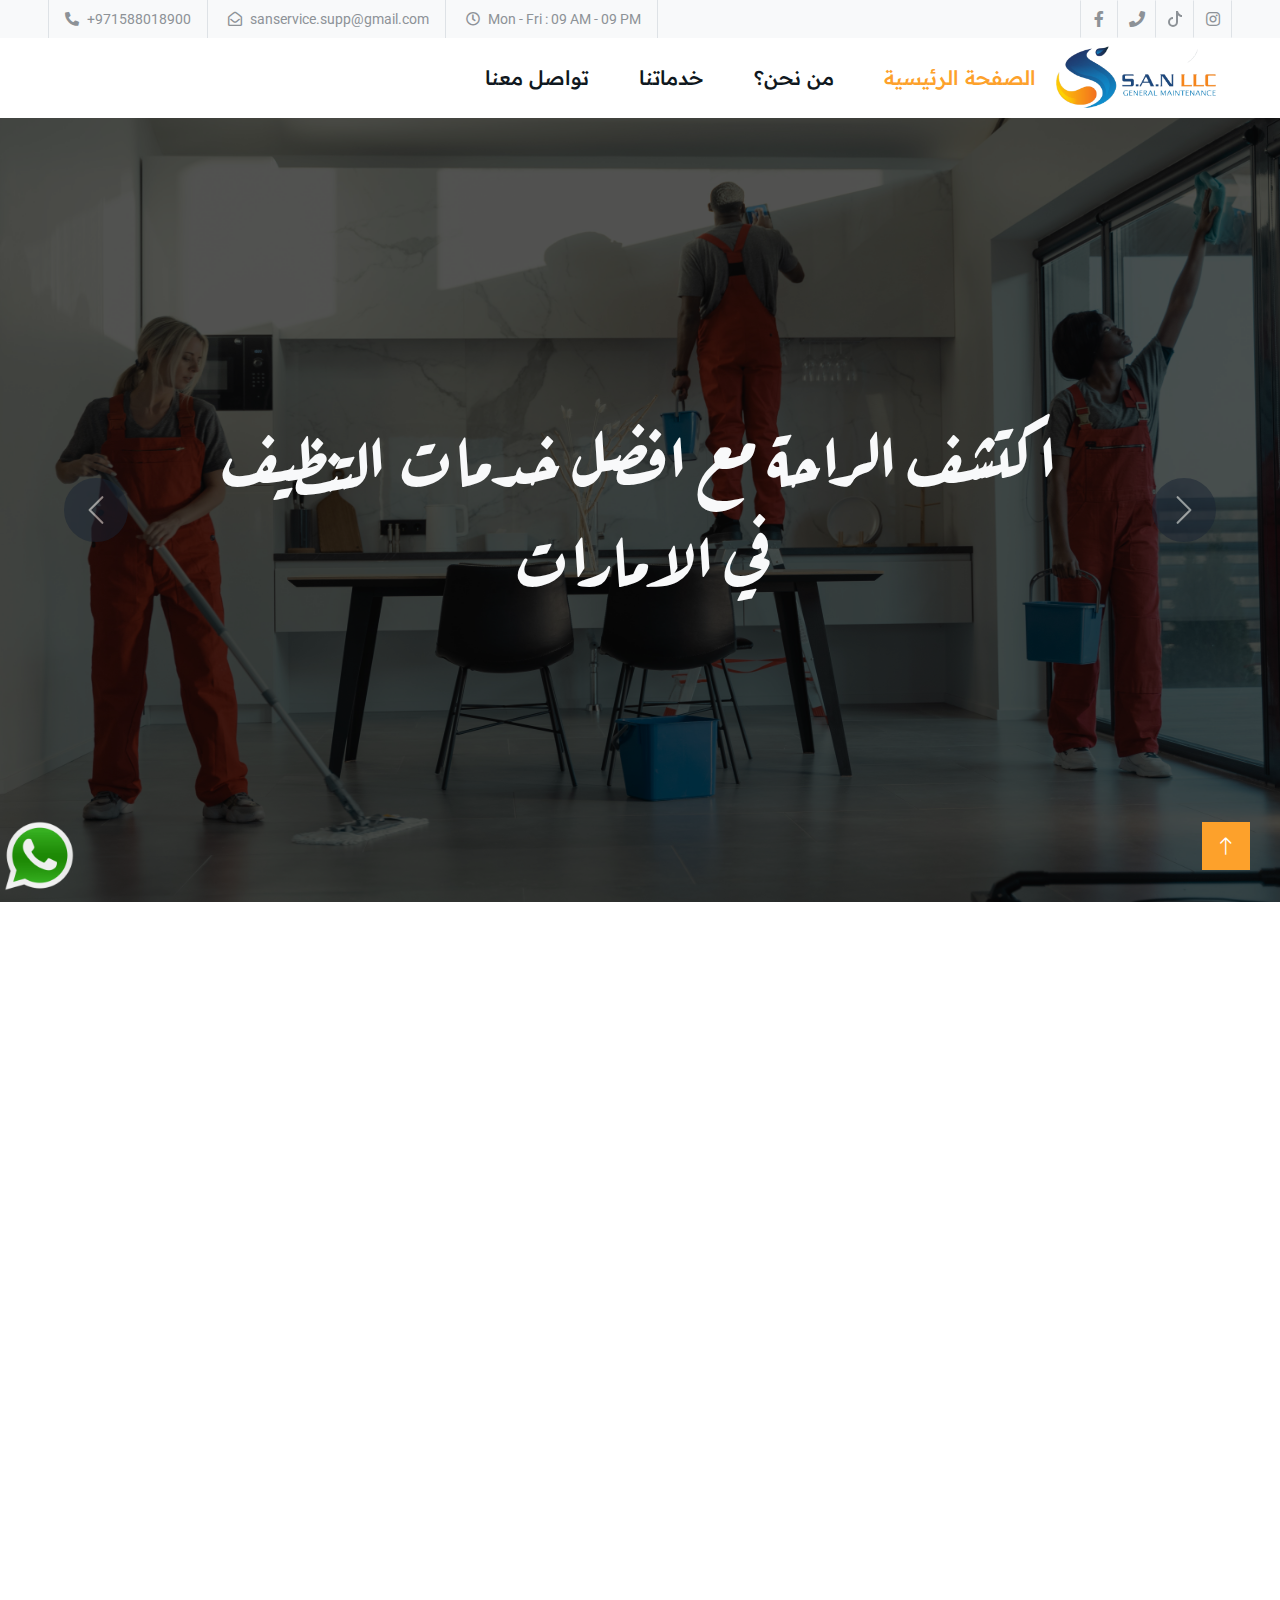
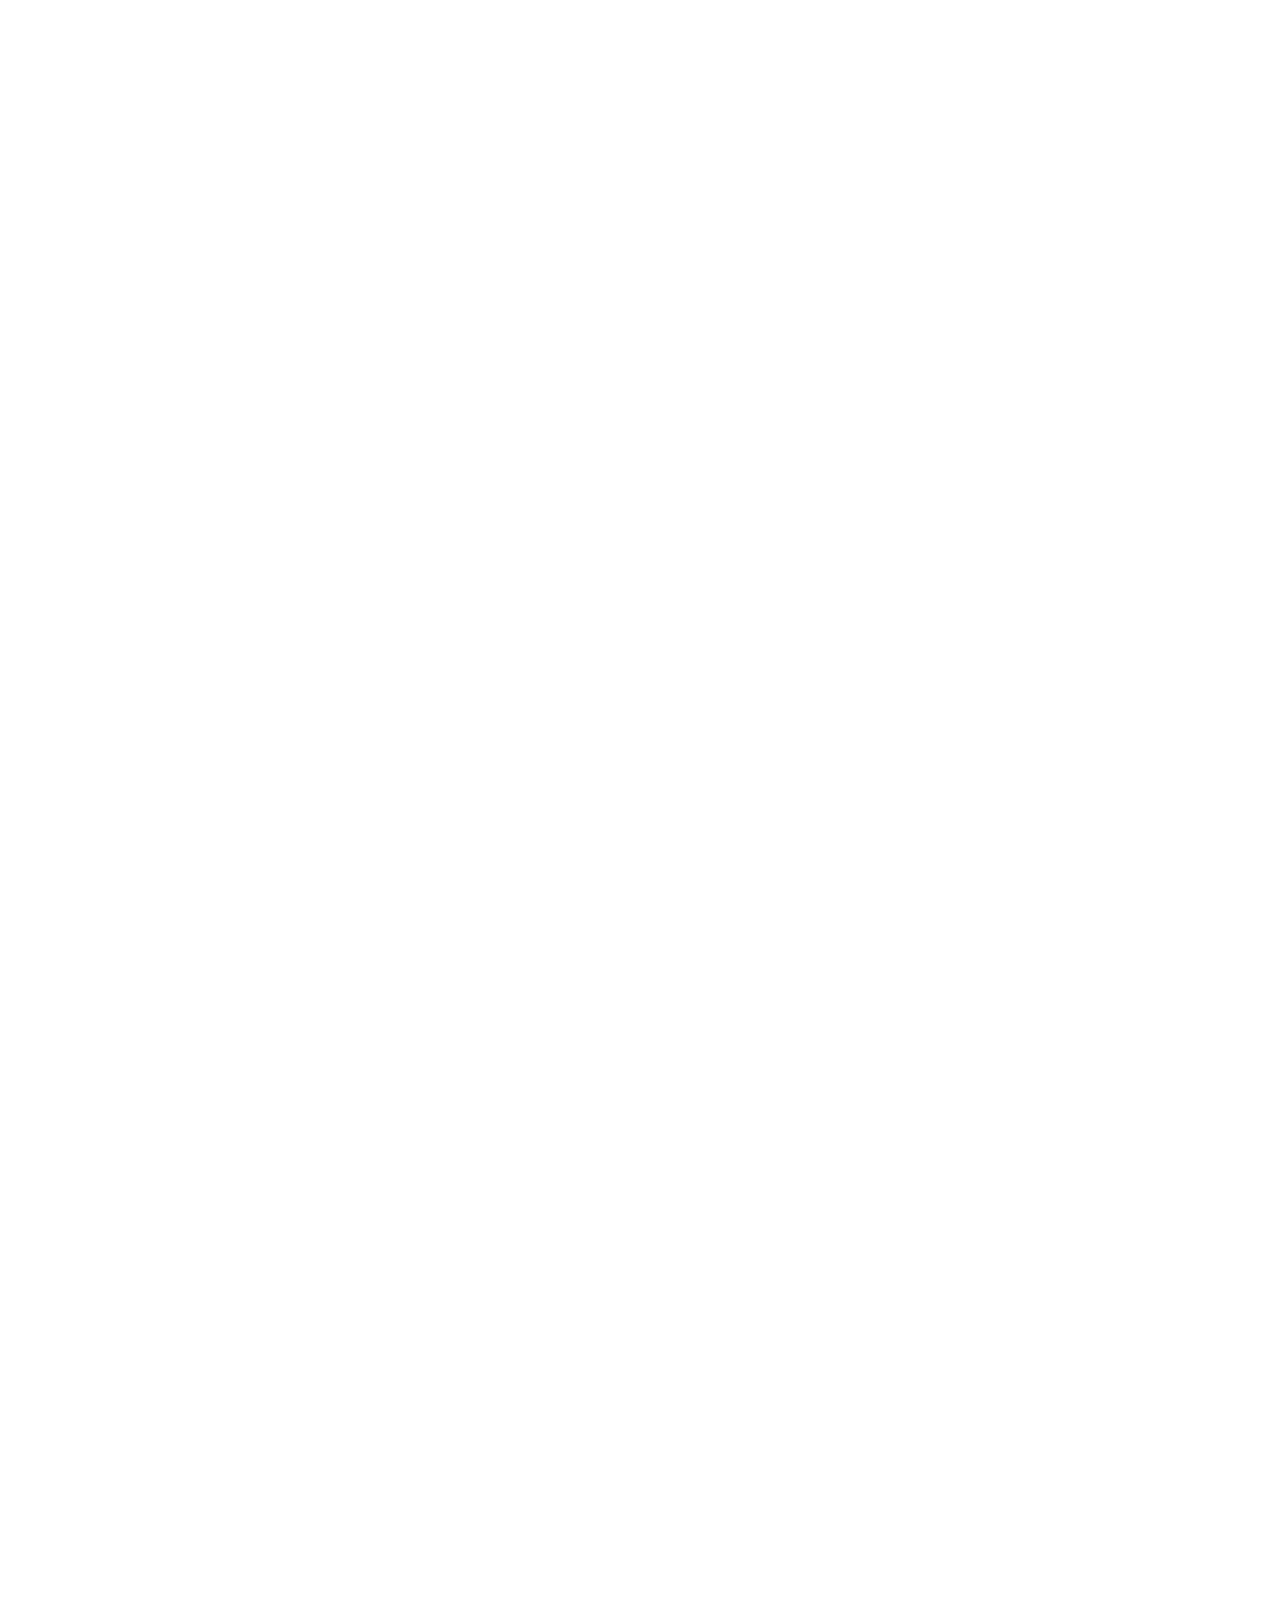
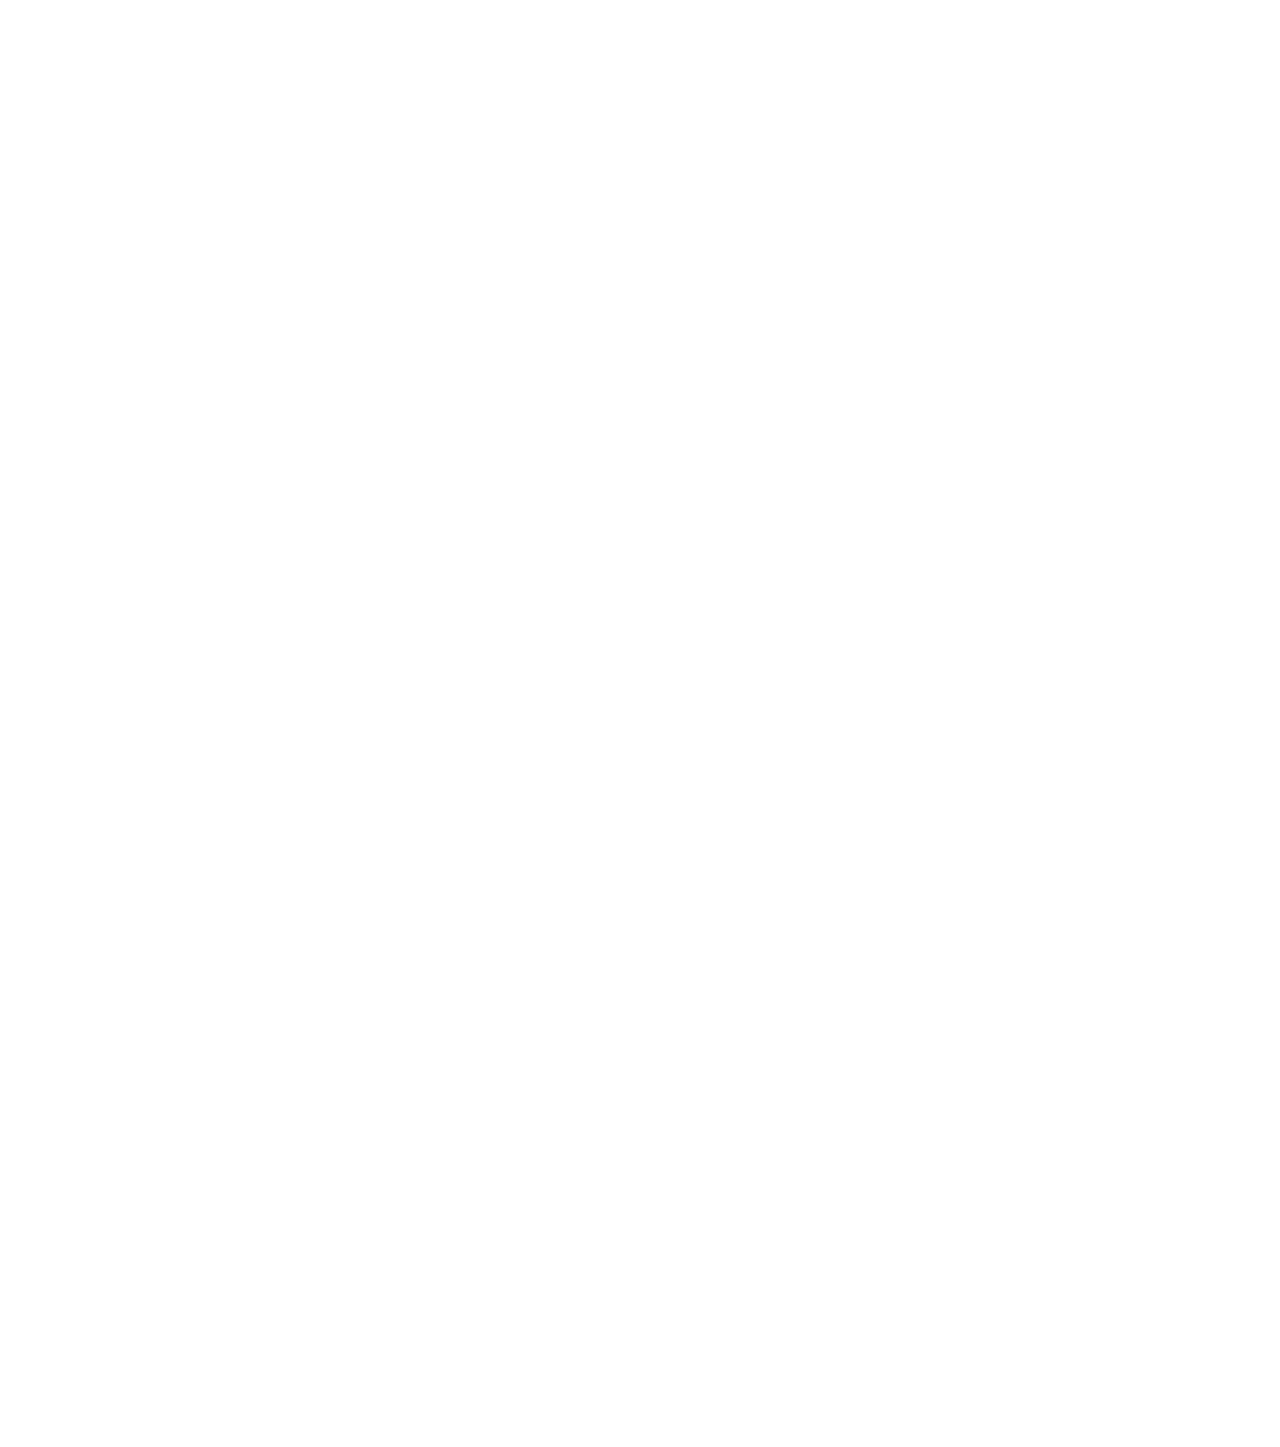
<file: index.html>
<!DOCTYPE html>
<html lang="en">

<head>
    <meta charset="utf-8">
    <title>سهم النيل للصيانة والتنظيف</title>
    <meta content="width=device-width, initial-scale=1.0" name="viewport">
    <meta content="" name="keywords">
    <meta content="" name="description">

    <!-- Favicon -->
    <link href="img/logopng.png" rel="icon">

    <!-- Google Web Fonts -->
    <link rel="preconnect" href="https://fonts.googleapis.com">
    <link rel="preconnect" href="https://fonts.gstatic.com" crossorigin>
    <link href="https://fonts.googleapis.com/css2?family=Roboto:wght@400;500&family=Poppins:wght@600;700&display=swap" rel="stylesheet"> 

    <!-- Icon Font Stylesheet -->
    <link href="https://cdnjs.cloudflare.com/ajax/libs/font-awesome/5.10.0/css/all.min.css" rel="stylesheet">
    <link href="https://cdn.jsdelivr.net/npm/bootstrap-icons@1.4.1/font/bootstrap-icons.css" rel="stylesheet">

    <!-- Libraries Stylesheet -->
    <link href="lib/animate/animate.min.css" rel="stylesheet">
    <link href="lib/owlcarousel/assets/owl.carousel.min.css" rel="stylesheet">

    <!-- Customized Bootstrap Stylesheet -->
    <link href="css/bootstrap.min.css" rel="stylesheet">

    <!-- Template Stylesheet -->
    <link href="css/style.css" rel="stylesheet">
</head>

<body>
    <!-- Spinner Start -->
    <div id="spinner" class="show bg-white position-fixed translate-middle w-100 vh-100 top-50 start-50 d-flex align-items-center justify-content-center">
        <div class="spinner-grow text-primary" role="status"></div>
    </div>
    <!-- Spinner End -->


   <!-- Topbar Start -->
   <a href="https://api.whatsapp.com/send/?phone=971588018900&text&type=phone_number&app_absent=0" target="_blank" id="whatsapp" class="btn btn-lg  btn-lg-square">
    <img src="img/w.png" alt="WhatsApp Icon" width="70px">
  </a>
   <div class="container-fluid bg-light p-0" id="topico">
    <div class="row gx-0 d-none d-lg-flex">
        <div class="col-lg-7 px-5 text-start">
            <div class="h-100 d-inline-flex align-items-center border-start border-end px-3">
                <small class="fa fa-phone-alt me-2"></small>
                <small>+971588018900</small>
            </div>
            <div class="h-100 d-inline-flex align-items-center border-end px-3">
                <small class="far fa-envelope-open me-2"></small>
                <small>sanservice.supp@gmail.com</small>
            </div>
            <div class="h-100 d-inline-flex align-items-center border-end px-3">
                <small class="far fa-clock me-2"></small>
                <small>Mon - Fri : 09 AM - 09 PM</small>
            </div>
        </div>
            <div class="col-lg-5 px-5 text-end">
                <div class="h-100 d-inline-flex align-items-center">
                    <a class="btn btn-square border-end border-start" href=""><i class="fab fa-facebook-f"></i></a>
                    <a class="btn btn-square border-end" href=""><i class='fas fa-phone'></i></a>
                    <a class="btn btn-square border-end" href=""><svg xmlns="http://www.w3.org/2000/svg" width="16" height="16" fill="currentColor" class="bi bi-tiktok" viewBox="0 0 16 16">
                        <path d="M9 0h1.98c.144.715.54 1.617 1.235 2.512C12.895 3.389 13.797 4 15 4v2c-1.753 0-3.07-.814-4-1.829V11a5 5 0 1 1-5-5v2a3 3 0 1 0 3 3z"/>
                      </svg></a>
                    <a class="btn btn-square border-end" href=""><i class="fab fa-instagram"></i></a>
                </div>
            </div>
        </div>
    </div>
    <!-- Topbar End -->


    <!-- Navbar Start -->
    <nav class="navbar navbar-expand-lg bg-white navbar-light sticky-top px-4 px-lg-5 py-lg-0">
        <a href="index.html" class="navbar-brand d-flex align-items-center">
          <img class="photopng" src="img/slog.png">
        </a>
        <button type="button" class="navbar-toggler" data-bs-toggle="collapse" data-bs-target="#navbarCollapse">
            <span class="navbar-toggler-icon"></span>
        </button>
        <div class="collapse navbar-collapse" id="navbarCollapse">
            <div class="navbar-nav ms-auto py-3 py-lg-0">
                <a href="index.html" class="nav-item nav-link active hover-underline-animation">الصفحة الرئيسية</a>
                <a href="about.html" class="nav-item nav-link hover-underline-animation">من نحن؟</a>

                <a href="service.html" class="nav-item nav-link hover-underline-animation">خدماتنا</a>
                <a href="contact.html" class="nav-item nav-link hover-underline-animation ">تواصل معنا</a>
            </div>
        </div>
    </nav>
    <!-- Navbar End -->


    <!-- Carousel Start -->
    <div class="container-fluid p-0 mb-5 wow fadeIn" data-wow-delay="0.1s">
        <div id="header-carousel" class="carousel slide" data-bs-ride="carousel">
            <div class="carousel-inner">
                <div class="carousel-item active">
                    <img class="w-100" src="img/cleaningg.jpg" alt="Image">
                    <div class="carousel-caption">
                        <div class="container">
                            <div class="row justify-content-center">
                                <div class="col-12 col-lg-10 hline">
                                    <h1 class="display-2 text-light mb-3 animated slideInDown " style="line-height: 100px;text-align: center;font-family: 'Aref Ruqaa', serif;
                                    ">
  اكتشف الراحة مع افضل خدمات التنظيف <br>في الامارات                                    </h1>
                                 
                                </div>
                            </div>
                        </div>
                    </div>
                </div>
                <div class="carousel-item">
                    <img class="w-100" src="img/main.jpg" alt="Image">
                    <div class="carousel-caption">
                        <div class="container">
                            <div class="row justify-content-center">
                                <div class="col-12 col-lg-10 hline">
                                    <h1 class="display-2 text-light mb-3 animated slideInDown "  style="line-height: 100px;text-align: center;font-family: 'Aref Ruqaa', serif;">
                                        خدمات الصيانة العامة في الإمارات <br> التميز والجودة في الرعاية لأصولك وممتلكاتك
                                    </h1>
                                   
                                </div>
                            </div>
                        </div>
                    </div>
                </div>
            </div>
            <button class="carousel-control-prev" type="button" data-bs-target="#header-carousel"
                data-bs-slide="prev">
                <span class="carousel-control-prev-icon" aria-hidden="true"></span>
                <span class="visually-hidden">Previous</span>
            </button>
            <button class="carousel-control-next" type="button" data-bs-target="#header-carousel"
                data-bs-slide="next">
                <span class="carousel-control-next-icon" aria-hidden="true"></span>
                <span class="visually-hidden">Next</span>
            </button>
        </div>
    </div>
    <!-- Carousel End -->


    <!-- About Start -->
    <div class="container-xxl py-5">
        <div class="container">
            <div class="row g-5">
                <div class="col-lg-6 wow fadeInUp" data-wow-delay="0.1s">
                    <div class="position-relative overflow-hidden ps-5 pt-5 h-100 oppo" style="min-height: 400px;">
                        <img class="position-absolute w-100 h-100" src="img/about.jpg" alt="" style="object-fit: cover;">
                        <div class="position-absolute top-0 start-0 bg-white pe-3 pb-3" style="width: 200px; height: 200px;">
                            <div class="d-flex flex-column justify-content-center text-center bg-primary h-100 p-3">
                                <h1 class="text-white Aref">7</h1>
                                <h2 class="text-white Aref">سنوات</h2>
                                <h5 class="text-white Aref" style="font-size: 35px;">من الخبرة</h5>
                            </div>
                        </div>
                    </div>
                </div>
                <div class="col-lg-6 wow fadeInUp" data-wow-delay="0.5s">
                    <div class="h-100">
                        <div class="border-start border-5 border-primary ps-4 mb-5">
                            <h6 class="text-body text-uppercase mb-2 Readex">نبذه عننا</h6>
                            <h1 class="display-6 mb-0 Readex">قـــصــة شركتنا , قصة الابتكار والتميز في خدماتنا المتميزة</h1>
                        </div>
                        <p class="rubik">
                            نحن شركة متخصصة في مجال الصيانة العامة والنظافة في قلب الإمارات، حيث نقدم خدمات تميزت بالجودة والاحترافية. باعتبارنا روادًا في مجال الصيانة والنظافة، نلتزم بتقديم حلول شاملة تضمن استمرارية الأعمال والممتلكات. يتكامل فريقنا من الخبراء والفنيين ذوي الخبرة لتلبية تحديات الصيانة والنظافة بفعالية، حيث نقدم خدمات تغطي جميع الجوانب الفنية والوقائية. في شركتنا، نسعى جاهدين لتحقيق رضا عملائنا من خلال الالتزام بأعلى معايير الجودة والأمان. اخترنا لتجربة فريدة من نوعها في مجال الصيانة والنظافة، حيث يلتقي الاحتراف بالاهتمام بالتفاصيل
                        </p> 
                        <p class="mb-4 rubik">
                            استخدام أحدث التقنيات والممارسات الفعّالة، نقدم حلولًا متكاملة لتحقيق بيئة نظيفة ومريحة. اعتمد على خدماتنا الشاملة وابتسم لراحة بالك في مكان نظيف ومحافظ عليه بكفاءة عالية
                        </p>
                        <div class="border-top mt-4 pt-4">
                            <div class="row g-4">
                                <div class="col-sm-4 d-flex wow fadeIn" data-wow-delay="0.1s">
                                    <i class="fa fa-check fa-2x text-primary flex-shrink-0 me-3" style="padding: 10px;"></i>
                                    <h6 class="mb-0 Readex"> الاستجابة السريعة

                                    </h6>
                                </div>
                                <div class="col-sm-4 d-flex wow fadeIn" data-wow-delay="0.3s">
                                    <i class="fa fa-check fa-2x text-primary flex-shrink-0 me-3" style="padding: 10px;"></i>
                                    <h6 class="mb-0 Readex">ضمان الاستمرارية
                                    </h6>
                                </div>
                                <div class="col-sm-4 d-flex wow fadeIn" data-wow-delay="0.5s">
                                    <i class="fa fa-check fa-2x text-primary flex-shrink-0 me-3" style="padding: 10px;"></i>
                                    <h6 class="mb-0 Readex">خدمة على مدار الساعة طوال الاسبوع
                                    </h6>
                                </div>
                            </div>
                        </div>
                    </div>
                </div>
            </div>
        </div>
    </div>
    <!-- About End -->

    <div class="container-xxl py-5">
        <div class="container">
            <div class="row g-5 align-items-end mb-5">
                <div class="col-lg-6 wow fadeInUp" data-wow-delay="0.1s">
                    <div class="border-start border-5 border-primary ps-4">
                        <h6 class="text-body text-uppercase mb-2 Readex">خدماتنا</h6>
                        <h1 class="display-6 mb-0 Readex">افضل خدمات و اقل الاسعار</h1>
                    </div>
                </div>
                <div class="col-lg-6 text-lg-end wow fadeInUp" data-wow-delay="0.3s">
                </div>
            </div>
        </div></div>
    <!-- Facts Start -->
    <div class="container-fluid my-5 p-0">
        <div class="row g-0">
            <div class="col-xl-3 col-sm-6 wow fadeIn" data-wow-delay="0.1s">
                <div class="position-relative">
                    <img class="img-fluid w-100" src="img/fact-1.jpg" alt="">
                    <div class="facts-overlay">
                        <h1 class="display-1">01</h1>
                        <h4 class="text-white mb-3 rubik">
                            صيانة وتجديد أنظمة التكييف والتبريد
                        </h4>
                        <p class="text-white rubik">
                            يشمل فحص وصيانة وتنظيف أنظمة التكييف والتبريد، مع إمكانية التحديث لضمان أداء مثالي وتوفير الطاقة.

                        </p>
                    </div>
                </div>
            </div>
            <div class="col-xl-3 col-sm-6 wow fadeIn" data-wow-delay="0.3s">
                <div class="position-relative">
                    <img class="img-fluid w-100" src="img/fact-2.jpg" alt="">
                    <div class="facts-overlay">
                        <h1 class="display-1">02</h1>
                        <h4 class="text-white mb-3 rubik">
                            صيانة وتجديد البنية الكهربائية والإضاءة
                        </h4>
                        <p class="text-white rubik">
                            يتضمن فحص وصيانة الأنظمة الكهربائية وتحديث الإضاءة لتحقيق كفاءة وسلامة أفضل.
                        </p>
                    </div>
                </div>
            </div>
            <div class="col-xl-3 col-sm-6 wow fadeIn" data-wow-delay="0.5s">
                <div class="position-relative">
                    <img class="img-fluid w-100" src="img/fact-3.jpg" alt="">
                    <div class="facts-overlay">
                        <h1 class="display-1">03</h1>
                        <h4 class="text-white mb-3 rubik">
                            صيانة وتجديد أنظمة الصحية وخزانات المياه                        </h4>
                        <p class="text-white rubik">
                            يتمثل في فحص وصيانة وتنظيف  أنظمة الصرف الصحي وتجديد الأحواض وخزانات المياه للحفاظ على نظافة وسلامة المنزل.

                        </p>
                    </div>
                </div>
            </div>
            <div class="col-xl-3 col-sm-6 wow fadeIn" data-wow-delay="0.7s">
                <div class="position-relative">
                    <img class="img-fluid w-100" src="img/fact-4.jpg" alt="">
                    <div class="facts-overlay">
                        <h1 class="display-1">04</h1>
                        <h4 class="text-white mb-3 rubik">
                            صيانة وتجديد الديكور الداخلي وأعمال التشطيب                        </h4>
                        <p class="text-white rubik">
                            يشمل فحص وتجديد الديكور الداخلي، مثل الأصباغ والجبس والسيراميك، لتحسين مظهر المساحات الداخلية وجعلها أكثر جاذبية.





                        </p>
                    </div>
                </div>
            </div>
        </div>
    </div>
    <!-- Facts End -->


    <!-- Features Start -->
    <div class="container-xxl py-5">
        <div class="container">
            <div class="row g-5">
                <div class="col-lg-6 wow fadeInUp" data-wow-delay="0.1s">
                    <div class="border-start border-5 border-primary ps-4 mb-5">
                        <h6 class="text-body text-uppercase mb-2 Readex">لماذا نحن</h6>
                        <h1 class="display-6 mb-0 Readex">لماذا نحن الاختيار الأمثل؟</h1>
                    </div>
                    <p class="mb-5 Readex">
                    
نحن نركز على التميز في كل تفصيلة، حيث يتم دمج الخبرة الواسعة مع أحدث التقنيات لضمان أعلى مستويات الجودة والموثوقية. نحن ملتزمون بالشفافية والشمولية في الخدمة، حيث نقدم حلاً شاملاً لاحتياجات الصيانة والتنظيف لعملائنا
</p>
                    <div class="row gy-5 gx-4">
                        <div class="col-sm-6 wow fadeIn" data-wow-delay="0.1s">
                            <div class="d-flex align-items-center mb-3">
                                <i class="fa fa-check fa-2x text-primary flex-shrink-0 me-3"></i>
                                <h6 class="mb-0 Readex">نتميز بالجوده لجميع خدماتنا</h6>
                            </div>
                            <span class="Readex">نحن نتميز في خدماتنا بالجودة العالية، حيث يتم تقديم كل خدمة بعناية فائقة لضمان رضا العملاء.

                            </span>
                        </div>
                        <div class="col-sm-6 wow fadeIn" data-wow-delay="0.2s">
                            <div class="d-flex align-items-center mb-3">
                                <i class="fa fa-check fa-2x text-primary flex-shrink-0 me-3"></i>
                                <h6 class="mb-0 Readex">مجموعة متميزه من الفنيين والعمال والمهندسين</h6>
                            </div>
                            <span class="Readex">يضم فريقنا مجموعة متميزة من الفنيين والعمال والمهندسين ذوي الخبرة، الذين يعملون بتفانٍ لضمان تقديم أعلى مستويات الخدمة.

                            </span>
                        </div>
                        <div class="col-sm-6 wow fadeIn" data-wow-delay="0.3s">
                            <div class="d-flex align-items-center mb-3">
                                <i class="fa fa-check fa-2x text-primary flex-shrink-0 me-3"></i>
                                <h6 class="mb-0 Readex">سرعة الأستجابه و طوال الاسبوع</h6>
                            </div>
                            <span class="Readex">نفتخر بسرعة استجابتنا حيث نكون على مدار الأسبوع جاهزين لتلبية احتياجاتك بفاعلية وفورية.

                            </span>
                        </div>
                        <div class="col-sm-6 wow fadeIn" data-wow-delay="0.4s">
                            <div class="d-flex align-items-center mb-3">
                                <i class="fa fa-check fa-2x text-primary flex-shrink-0 me-3"></i>
                                <h6 class="mb-0 Readex">أفضل اسعار و افضل جوده</h6>
                            </div>
                            <span class="Readex">نقدم لكم ليس فقط أفضل الأسعار، ولكن أيضاً أعلى مستويات الجودة في كل خدمة نقدمها.
                            </span>
                        </div>
                    </div>
                </div>
                <div class="col-lg-6 wow fadeInUp" data-wow-delay="0.5s">
                    <div class="position-relative overflow-hidden ps-5 pt-5 h-100" style="min-height: 400px;">
                        <img class="position-absolute w-100 h-100" src="img/feature.jpg" alt="" style="object-fit: cover;">
                        <div class="position-absolute top-0 start-0 bg-white pe-3 pb-3" style="width: 200px; height: 200px;">
                            <div class="d-flex flex-column justify-content-center text-center bg-primary h-100 p-3 oppo">
                                <h1 class="text-white Aref">7</h1>
                                <h2 class="text-white Aref">سنوات</h2>
                                <h5 class="text-white Aref" style="font-size: 35px;">من الخبرة</h5>
                            </div>
                        </div>
                    </div>
                </div>
            </div>
        </div>
    </div>
    <!-- Features End -->


  


    <!-- Appointment Start -->
    <div class="container-fluid appointment my-5 py-5 wow fadeIn" data-wow-delay="0.1s">
        <div class="container py-5">
            <div class="row g-5">
                <div class="col-lg-5 col-md-6 wow fadeIn" data-wow-delay="0.3s">
                    <div class="border-start border-5 border-primary ps-4 mb-5">
                        <h6 class="text-white text-uppercase mb-2 Readex">حجز موعد</h6>
                        <h1 class="display-6 text-white mb-0 Readex">
                           تواصل معنا الأن لحجز موعد فوري</h1>
                    </div>
                    <p class="text-white mb-0 Readex">
                    نتميز بالتواصل والاستجابه السريعه , سنصل اليك في اقل وقت </p>
                </div>
                <div class="col-lg-7 col-md-6 wow fadeIn" data-wow-delay="0.5s">
                    <form>
                        <div class="row g-3">
                            <div class="col-sm-6">
                                <div class="form-floating">
                                    <input type="text" class="form-control bg-dark border-0" id="gname" placeholder="Gurdian Name">
                                    <label for="gname">Your Name</label>
                                </div>
                            </div>
                            <div class="col-sm-6">
                                <div class="form-floating">
                                    <input type="email" class="form-control bg-dark border-0" id="gmail" placeholder="Gurdian Email">
                                    <label for="gmail">Your Email</label>
                                </div>
                            </div>
                            <div class="col-sm-6">
                                <div class="form-floating">
                                    <input type="text" class="form-control bg-dark border-0" id="cname" placeholder="Child Name">
                                    <label for="cname">Your Mobile</label>
                                </div>
                            </div>
                            <div class="col-sm-6">
                                <div class="form-floating">
                                    <input type="text" class="form-control bg-dark border-0" id="cage" placeholder="Child Age">
                                    <label for="cage">Service Type</label>
                                </div>
                            </div>
                            <div class="col-12">
                                <div class="form-floating">
                                    <textarea class="form-control bg-dark border-0" placeholder="Leave a message here" id="message" style="height: 100px"></textarea>
                                    <label for="message">Message</label>
                                </div>
                            </div>
                            <div class="col-12">
                                <button class="btn btn-primary w-100 py-3 Readex" type="submit">احجز</button>
                            </div>
                        </div>
                    </form>
                </div>
            </div>
        </div>
    </div>
    <!-- Appointment End -->


    

    <!-- Testimonial Start -->
    <div class="container-xxl py-5" style="direction: ltr;">
        <div class="container">
            <div class="row g-5">
                <div class="col-lg-5 wow fadeInUp" data-wow-delay="0.1s">
                    <div class="border-start border-5 border-primary ps-4 mb-5">
                        <h6 class="text-body text-uppercase mb-2 Readex">اراء عملائنا السابقين</h6>
                        <h1 class="display-6 mb-0 Readex">ماذا يقول عملائنا عنا</h1>
                    </div>
                    <div class="row g-4">
                        <div class="col-sm-6">
                            <div class="d-flex align-items-center mb-2">
                                <i class="fa fa-users fa-2x text-primary flex-shrink-0"></i>
                                <h1 class="ms-3 mb-0">123+</h1>
                            </div>
                            <h5 class="mb-0 Readex">عملاء سعداء</h5>
                        </div>
                        <div class="col-sm-6">
                            <div class="d-flex align-items-center mb-2">
                                <i class="fa fa-check fa-2x text-primary flex-shrink-0"></i>
                                <h1 class="ms-3 mb-0">123+</h1>
                            </div>
                            <h5 class="mb-0 Readex">مهمة قمنا بتنفيذها</h5>
                        </div>
                    </div>
                </div>
                <div class="col-lg-7 wow fadeInUp" data-wow-delay="0.5s">
                    <div class="owl-carousel testimonial-carousel">
                        <div class="testimonial-item">
                            <img class="img-fluid mb-4" src="img/testimonial-1.jpg" alt="">
                            <p class="fs-5">
                               لا يمكنني تحديد أي خدمة أفضل، فكل شيء يُجرى بدقة ورعاية

                            </p>
                            <div class="bg-primary mb-3" style="width: 60px; height: 5px"></div>
                            <h5>Dr.Yasser ElJasmi</h5>
                            <span>Doctor</span>
                        </div>
                        <div class="testimonial-item">
                            <img class="img-fluid mb-4" src="img/testimonial-2.jpg" alt="">
                            <p class="fs-5">
                                الاستجابة السريعة والجودة الفائقة، يفوقون التوقعات دائمًا
                            </p>
                            <div class="bg-primary mb-3" style="width: 60px; height: 5px"></div>
                            <h5>Eng.Wael Essam</h5>
                            <span>Engineer @Orascom</span>
                        </div>
                    </div>
                </div>
            </div>
        </div>
    </div>
    <!-- Testimonial End -->


    <!-- Footer Start -->
    <div class="container-fluid bg-dark footer mt-5 pt-5 wow fadeIn" data-wow-delay="0.1s">
        <div class="container py-5">
            <div class="row g-5">
                <div class="col-lg-3 col-md-6">
                    <img src="img/slog.png" width="250px" style="background-color: white; border-radius: 10%;">
                    <div class="d-flex pt-2" style="margin-right: 20%;">
                        <a class="btn btn-square btn-outline-primary me-1" href=""><i class='fas fa-phone' ></i>
                        </a>
                        <a class="btn btn-square btn-outline-primary me-1" href="https://www.tiktok.com/@sahmalnil"><svg xmlns="http://www.w3.org/2000/svg" width="16" height="16" fill="currentColor" class="bi bi-tiktok" viewBox="0 0 16 16">
                            <path d="M9 0h1.98c.144.715.54 1.617 1.235 2.512C12.895 3.389 13.797 4 15 4v2c-1.753 0-3.07-.814-4-1.829V11a5 5 0 1 1-5-5v2a3 3 0 1 0 3 3z"/>
                          </svg></a>

                        <a class="btn btn-square btn-outline-primary me-1" href="https://www.facebook.com/profile.php?id=61553944260190"><i class="fab fa-facebook-f"></i></a>
                        <a class="btn btn-square btn-outline-primary me-0" href="https://www.instagram.com/sanservicegeneral/"><i class="fab fa-instagram"></i></a>
                    </div>
                </div>
    
                <div class="col-lg-3 col-md-6">
                    <h4 class="text-light mb-4 rubik">مكان خدماتنا</h4>
                    <p><i class="fa fa-map-marker-alt me-3 mar"></i>في جميع أنحاء الإمارات العربية</p>
                    <p><i class="fa fa-phone-alt me-3 mar" style="direction: rtl;"></i>971588018900+</p>
                    <p><i class="fa fa-envelope me-3 "></i>sanservice.supp@gmail.com</p>
                </div>
    
                <div class="col-lg-3 col-md-6">
                    <h4 class="text-light mb-4 rubik " >انواع الصيانات والتنظيف</h4>
                    <p class="rubik para "><i class="fa fa-check-square btn-outline-primary me-1" aria-hidden="true"></i> فحص وصيانة و تجديد اعمال الكهرباء والاضاءة </p>
                    <p class="rubik para"><i class="fa fa-check-square btn-outline-primary me-1" aria-hidden="true"></i> فحص وصيانة وتجديد أعمال التكييف والتبريد </p>
                    <p class="rubik para"><i class="fa fa-check-square btn-outline-primary me-1" aria-hidden="true"></i> فحص وصيانة وتجديد أعمال الصحي وخزانات المياه </p>
                    <p class="rubik para"><i class="fa fa-check-square btn-outline-primary me-1" aria-hidden="true"></i> فحص وصيانة وتجديد أعمال الديكور الداخلي، بما في ذلك الأصباغ والجبس والسيراميك </p>
                </div>
    
                <div class="col-lg-3 col-md-6">
                    <h4 class="text-light mb-4 rubik">انواع الصيانات والتنظيف</h4>
                    <p class="rubik para"><i class="fa fa-check-square btn-outline-primary me-1" aria-hidden="true"></i> فحص وتنظيف وتعقيم مجاري الهواء ومخارج الهواء للمكيفات (الدكت) </p>
                    <p class="rubik para"><i class="fa fa-check-square btn-outline-primary me-1" aria-hidden="true"></i> تلميع الأرضيات، بما في ذلك جلي السيراميك </p>
                    <p class="rubik para"><i class="fa fa-check-square btn-outline-primary me-1" aria-hidden="true"></i> تنظيف المطابخ وقنوات التهوية </p>
                    <p class="rubik para"><i class="fa fa-check-square btn-outline-primary me-1" aria-hidden="true"></i> صيانة وتجديد شامل للمبنى </p>
                </div>
            </div>
        </div>
    </div>
    
    
    <!-- Footer End -->


    <!-- Back to Top -->
    <a href="#" class="btn btn-lg btn-primary btn-lg-square back-to-top"><i class="bi bi-arrow-up"></i></a>


    <!-- JavaScript Libraries -->
    <script src="https://code.jquery.com/jquery-3.4.1.min.js"></script>
    <script src="https://cdn.jsdelivr.net/npm/bootstrap@5.0.0/dist/js/bootstrap.bundle.min.js"></script>
    <script src="lib/wow/wow.min.js"></script>
    <script src="lib/easing/easing.min.js"></script>
    <script src="lib/waypoints/waypoints.min.js"></script>
    <script src="lib/owlcarousel/owl.carousel.min.js"></script>

    <!-- Template Javascript -->
    <script src="js/main.js"></script>
</body>

</html>
</file>
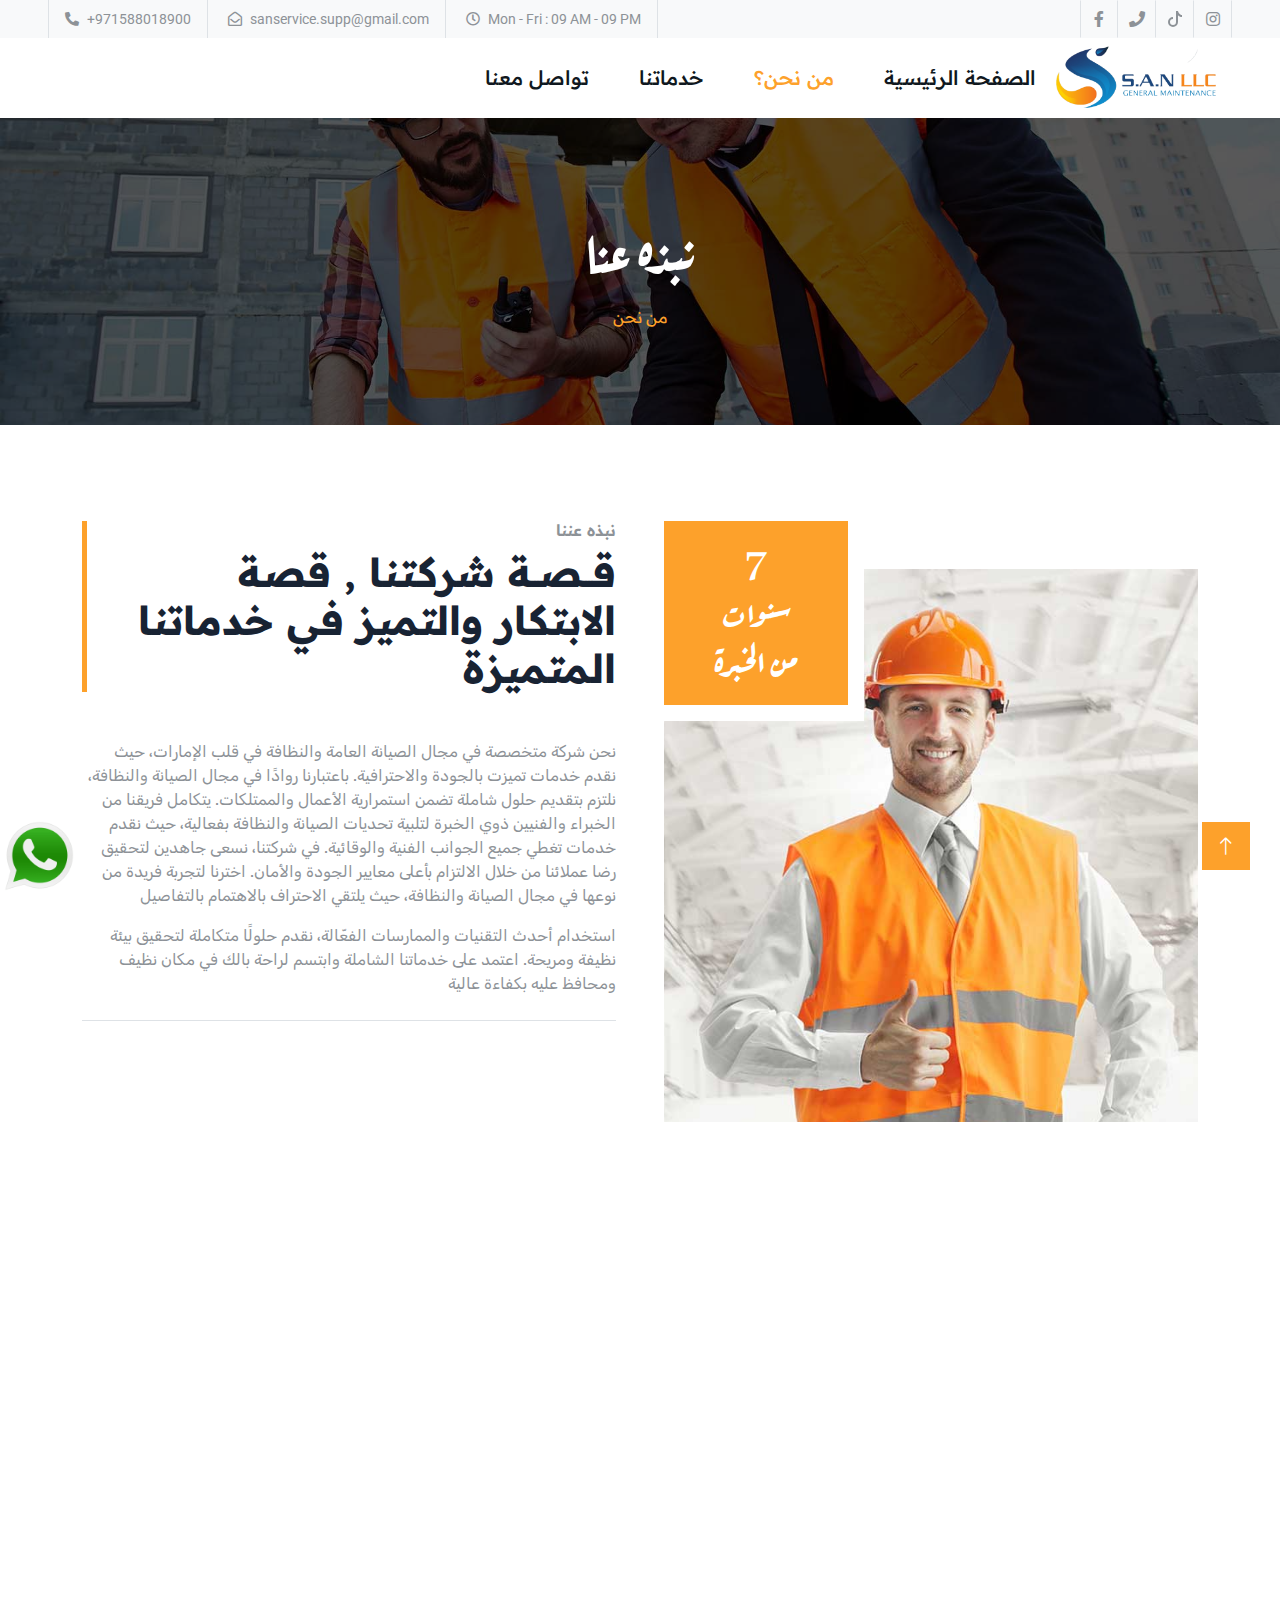
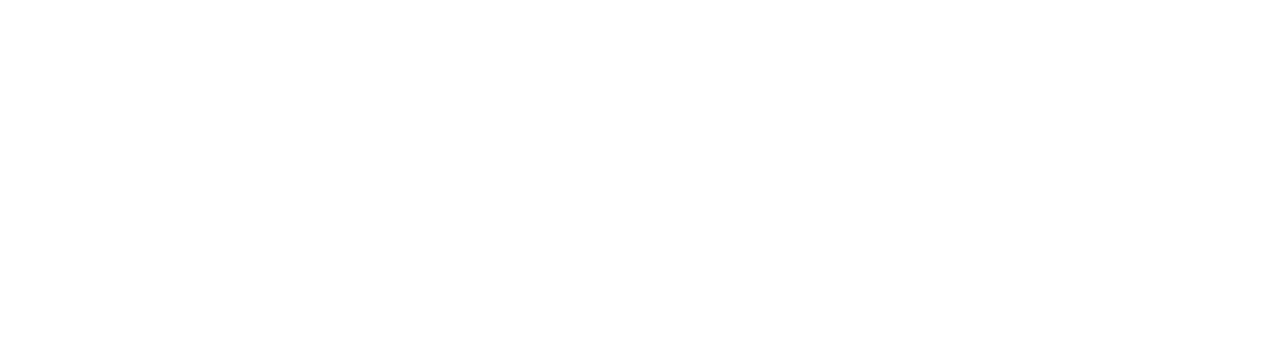
<file: about.html>
<!DOCTYPE html>
<html lang="en">

<head>
    <meta charset="utf-8">
    <title>سهم النيل للصيانة والتنظيف</title>
    <meta content="width=device-width, initial-scale=1.0" name="viewport">
    <meta content="" name="keywords">
    <meta content="" name="description">

    <!-- Favicon -->
    <link href="img/logopng.png" rel="icon">

    <!-- Google Web Fonts -->
    <link rel="preconnect" href="https://fonts.googleapis.com">
    <link rel="preconnect" href="https://fonts.gstatic.com" crossorigin>
    <link href="https://fonts.googleapis.com/css2?family=Roboto:wght@400;500&family=Poppins:wght@600;700&display=swap" rel="stylesheet"> 

    <!-- Icon Font Stylesheet -->
    <link href="https://cdnjs.cloudflare.com/ajax/libs/font-awesome/5.10.0/css/all.min.css" rel="stylesheet">
    <link href="https://cdn.jsdelivr.net/npm/bootstrap-icons@1.4.1/font/bootstrap-icons.css" rel="stylesheet">

    <!-- Libraries Stylesheet -->
    <link href="lib/animate/animate.min.css" rel="stylesheet">
    <link href="lib/owlcarousel/assets/owl.carousel.min.css" rel="stylesheet">

    <!-- Customized Bootstrap Stylesheet -->
    <link href="css/bootstrap.min.css" rel="stylesheet">

    <!-- Template Stylesheet -->
    <link href="css/style.css" rel="stylesheet">
</head>

<body>
     <!-- Spinner Start -->
     <div id="spinner" class="show bg-white position-fixed translate-middle w-100 vh-100 top-50 start-50 d-flex align-items-center justify-content-center">
        <div class="spinner-grow text-primary" role="status"></div>
    </div>
    <!-- Spinner End -->


    <!-- Topbar Start -->
    <a href="https://api.whatsapp.com/send/?phone=971588018900&text&type=phone_number&app_absent=0" target="_blank" id="whatsapp" class="btn btn-lg  btn-lg-square">
        <img src="img/w.png" alt="WhatsApp Icon" width="70px">
      </a>
    <div class="container-fluid bg-light p-0" id="topico">
        <div class="row gx-0 d-none d-lg-flex">
            <div class="col-lg-7 px-5 text-start">
                <div class="h-100 d-inline-flex align-items-center border-start border-end px-3">
                    <small class="fa fa-phone-alt me-2"></small>
                    <small>+971588018900</small>
                </div>
                <div class="h-100 d-inline-flex align-items-center border-end px-3">
                    <small class="far fa-envelope-open me-2"></small>
                    <small>sanservice.supp@gmail.com</small>
                </div>
                <div class="h-100 d-inline-flex align-items-center border-end px-3">
                    <small class="far fa-clock me-2"></small>
                    <small>Mon - Fri : 09 AM - 09 PM</small>
                </div>
            </div>
            <div class="col-lg-5 px-5 text-end">
                <div class="h-100 d-inline-flex align-items-center">
                    <a class="btn btn-square border-end border-start" href=""><i class="fab fa-facebook-f"></i></a>
                    <a class="btn btn-square border-end" href=""><i class='fas fa-phone'></i></a>
                    <a class="btn btn-square border-end" href=""><svg xmlns="http://www.w3.org/2000/svg" width="16" height="16" fill="currentColor" class="bi bi-tiktok" viewBox="0 0 16 16">
                        <path d="M9 0h1.98c.144.715.54 1.617 1.235 2.512C12.895 3.389 13.797 4 15 4v2c-1.753 0-3.07-.814-4-1.829V11a5 5 0 1 1-5-5v2a3 3 0 1 0 3 3z"/>
                      </svg></a>
                    <a class="btn btn-square border-end" href=""><i class="fab fa-instagram"></i></a>
                </div>
            </div>
        </div>
    </div>
    <!-- Topbar End -->


    <!-- Navbar Start -->
    <nav class="navbar navbar-expand-lg bg-white navbar-light sticky-top px-4 px-lg-5 py-lg-0">
        <a href="index.html" class="navbar-brand d-flex align-items-center">
          <img class="photopng" src="img/slog.png">
        </a>
        <button type="button" class="navbar-toggler" data-bs-toggle="collapse" data-bs-target="#navbarCollapse">
            <span class="navbar-toggler-icon"></span>
        </button>
        <div class="collapse navbar-collapse" id="navbarCollapse">
            <div class="navbar-nav ms-auto py-3 py-lg-0">
                <a href="index.html" class="nav-item nav-link  hover-underline-animation">الصفحة الرئيسية</a>
                <a href="about.html" class="nav-item nav-link active hover-underline-animation">من نحن؟</a>

                <a href="service.html" class="nav-item nav-link hover-underline-animation">خدماتنا</a>
                <a href="contact.html" class="nav-item nav-link hover-underline-animation ">تواصل معنا</a>
            </div>
        </div>
    </nav>
    <!-- Navbar End -->


    <!-- Page Header Start -->
    <div class="container-fluid page-header py-5 mb-5 wow fadeIn" data-wow-delay="0.1s">
        <div class="container text-center py-5">
            <h1 class="display-4 text-white animated slideInDown mb-4 Aref">نبذه عنا</h1>
            <nav aria-label="breadcrumb animated slideInDown">
                <ol class="breadcrumb justify-content-center mb-0">
                    <li class="breadcrumb-item text-primary active Readex" aria-current="page">من نحن</li>
                </ol>
            </nav>
        </div>
    </div>
    <!-- Page Header End -->


   <!-- About Start -->
   <div class="container-xxl py-5">
    <div class="container">
        <div class="row g-5">
            <div class="col-lg-6 wow fadeInUp" data-wow-delay="0.1s">
                <div class="position-relative overflow-hidden ps-5 pt-5 h-100 oppo" style="min-height: 400px;">
                    <img class="position-absolute w-100 h-100" src="img/about.jpg" alt="" style="object-fit: cover;">
                    <div class="position-absolute top-0 start-0 bg-white pe-3 pb-3" style="width: 200px; height: 200px;">
                        <div class="d-flex flex-column justify-content-center text-center bg-primary h-100 p-3">
                            <h1 class="text-white Aref">7</h1>
                            <h2 class="text-white Aref">سنوات</h2>
                            <h5 class="text-white Aref" style="font-size: 35px;">من الخبرة</h5>
                        </div>
                    </div>
                </div>
            </div>
            <div class="col-lg-6 wow fadeInUp" data-wow-delay="0.5s">
                <div class="h-100">
                    <div class="border-start border-5 border-primary ps-4 mb-5">
                        <h6 class="text-body text-uppercase mb-2 Readex">نبذه عننا</h6>
                        <h1 class="display-6 mb-0 Readex">قـــصــة شركتنا , قصة الابتكار والتميز في خدماتنا المتميزة</h1>
                    </div>
                    <p class="rubik">
                        نحن شركة متخصصة في مجال الصيانة العامة والنظافة في قلب الإمارات، حيث نقدم خدمات تميزت بالجودة والاحترافية. باعتبارنا روادًا في مجال الصيانة والنظافة، نلتزم بتقديم حلول شاملة تضمن استمرارية الأعمال والممتلكات. يتكامل فريقنا من الخبراء والفنيين ذوي الخبرة لتلبية تحديات الصيانة والنظافة بفعالية، حيث نقدم خدمات تغطي جميع الجوانب الفنية والوقائية. في شركتنا، نسعى جاهدين لتحقيق رضا عملائنا من خلال الالتزام بأعلى معايير الجودة والأمان. اخترنا لتجربة فريدة من نوعها في مجال الصيانة والنظافة، حيث يلتقي الاحتراف بالاهتمام بالتفاصيل
                    </p> 
                    <p class="mb-4 rubik">
                        استخدام أحدث التقنيات والممارسات الفعّالة، نقدم حلولًا متكاملة لتحقيق بيئة نظيفة ومريحة. اعتمد على خدماتنا الشاملة وابتسم لراحة بالك في مكان نظيف ومحافظ عليه بكفاءة عالية
                    </p>
                    <div class="border-top mt-4 pt-4">
                        <div class="row g-4">
                            <div class="col-sm-4 d-flex wow fadeIn" data-wow-delay="0.1s">
                                <i class="fa fa-check fa-2x text-primary flex-shrink-0 me-3" style="padding: 10px;"></i>
                                <h6 class="mb-0 Readex"> الاستجابة السريعة

                                </h6>
                            </div>
                            <div class="col-sm-4 d-flex wow fadeIn" data-wow-delay="0.3s">
                                <i class="fa fa-check fa-2x text-primary flex-shrink-0 me-3" style="padding: 10px;"></i>
                                <h6 class="mb-0 Readex">ضمان الاستمرارية
                                </h6>
                            </div>
                            <div class="col-sm-4 d-flex wow fadeIn" data-wow-delay="0.5s">
                                <i class="fa fa-check fa-2x text-primary flex-shrink-0 me-3" style="padding: 10px;"></i>
                                <h6 class="mb-0 Readex">خدمة على مدار الساعة طوال الاسبوع
                                </h6>
                            </div>
                        </div>
                    </div>
                </div>
            </div>
        </div>
    </div>
</div>
<!-- About End -->


    <!-- Team Start -->
    <div class="container-xxl py-5">
        <div class="container">
            <div class="row g-5 align-items-end mb-5">
                <div class="col-lg-6 wow fadeInUp" data-wow-delay="0.1s">
                    <div class="border-start border-5 border-primary ps-4">
                        <h6 class="text-body text-uppercase mb-2 Readex">فريقنا</h6>
                        <h1 class="display-6 mb-0 rubik">نخبة من افضل العمال والمهندسين و الفنيين</h1>
                    </div>
                </div>
                <div class="col-lg-6 wow fadeInUp" data-wow-delay="0.3s">
                    <p class="mb-0 Readex">
                        في شركتنا، نفتخر بأننا نجمع بين نخبة من أفضل العمال والمهندسين والفنيين، حيث يتم انتقاؤهم بعناية لتحقيق أعلى مستويات الجودة والكفاءة في خدماتنا. يمثل فريقنا المتميز ركيزة أساسية لنجاحنا ولتحقيق رضا عملائنا
                    </p>
                </div>
            </div>
        </div>
    </div>
<!-- Footer Start -->
<div class="container-fluid bg-dark footer mt-5 pt-5 wow fadeIn" data-wow-delay="0.1s">
    <div class="container py-5">
        <div class="row g-5">
            <div class="col-lg-3 col-md-6">
                <img src="img/slog.png" width="250px" style="background-color: white; border-radius: 10%;">
                <div class="d-flex pt-2" style="margin-right: 20%;">
                    <a class="btn btn-square btn-outline-primary me-1" href=""><i class='fas fa-phone' ></i>
                    </a>
                    <a class="btn btn-square btn-outline-primary me-1" href="https://www.tiktok.com/@sahmalnil"><svg xmlns="http://www.w3.org/2000/svg" width="16" height="16" fill="currentColor" class="bi bi-tiktok" viewBox="0 0 16 16">
                        <path d="M9 0h1.98c.144.715.54 1.617 1.235 2.512C12.895 3.389 13.797 4 15 4v2c-1.753 0-3.07-.814-4-1.829V11a5 5 0 1 1-5-5v2a3 3 0 1 0 3 3z"/>
                      </svg></a>

                    <a class="btn btn-square btn-outline-primary me-1" href="https://www.facebook.com/profile.php?id=61553944260190"><i class="fab fa-facebook-f"></i></a>
                    <a class="btn btn-square btn-outline-primary me-0" href="https://www.instagram.com/sanservicegeneral/"><i class="fab fa-instagram"></i></a>
                </div>
            </div>

            <div class="col-lg-3 col-md-6">
                <h4 class="text-light mb-4 rubik">مكان خدماتنا</h4>
                <p><i class="fa fa-map-marker-alt me-3 mar"></i>في جميع أنحاء الإمارات العربية</p>
                <p><i class="fa fa-phone-alt me-3 mar" style="direction: rtl;"></i>971588018900+</p>
                <p><i class="fa fa-envelope me-3 "></i>sanservice.supp@gmail.com</p>
            </div>

            <div class="col-lg-3 col-md-6">
                <h4 class="text-light mb-4 rubik " >انواع الصيانات والتنظيف</h4>
                <p class="rubik para "><i class="fa fa-check-square btn-outline-primary me-1" aria-hidden="true"></i> فحص وصيانة و تجديد اعمال الكهرباء والاضاءة </p>
                <p class="rubik para"><i class="fa fa-check-square btn-outline-primary me-1" aria-hidden="true"></i> فحص وصيانة وتجديد أعمال التكييف والتبريد </p>
                <p class="rubik para"><i class="fa fa-check-square btn-outline-primary me-1" aria-hidden="true"></i> فحص وصيانة وتجديد أعمال الصحي وخزانات المياه </p>
                <p class="rubik para"><i class="fa fa-check-square btn-outline-primary me-1" aria-hidden="true"></i> فحص وصيانة وتجديد أعمال الديكور الداخلي، بما في ذلك الأصباغ والجبس والسيراميك </p>
            </div>

            <div class="col-lg-3 col-md-6">
                <h4 class="text-light mb-4 rubik">انواع الصيانات والتنظيف</h4>
                <p class="rubik para"><i class="fa fa-check-square btn-outline-primary me-1" aria-hidden="true"></i> فحص وتنظيف وتعقيم مجاري الهواء ومخارج الهواء للمكيفات (الدكت) </p>
                <p class="rubik para"><i class="fa fa-check-square btn-outline-primary me-1" aria-hidden="true"></i> تلميع الأرضيات، بما في ذلك جلي السيراميك </p>
                <p class="rubik para"><i class="fa fa-check-square btn-outline-primary me-1" aria-hidden="true"></i> تنظيف المطابخ وقنوات التهوية </p>
                <p class="rubik para"><i class="fa fa-check-square btn-outline-primary me-1" aria-hidden="true"></i> صيانة وتجديد شامل للمبنى </p>
            </div>
        </div>
    </div>
</div>


<!-- Footer End -->


    <!-- Back to Top -->
    <a href="#" class="btn btn-lg btn-primary btn-lg-square back-to-top"><i class="bi bi-arrow-up"></i></a>


    <!-- JavaScript Libraries -->
    <script src="https://code.jquery.com/jquery-3.4.1.min.js"></script>
    <script src="https://cdn.jsdelivr.net/npm/bootstrap@5.0.0/dist/js/bootstrap.bundle.min.js"></script>
    <script src="lib/wow/wow.min.js"></script>
    <script src="lib/easing/easing.min.js"></script>
    <script src="lib/waypoints/waypoints.min.js"></script>
    <script src="lib/owlcarousel/owl.carousel.min.js"></script>

    <!-- Template Javascript -->
    <script src="js/main.js"></script>
</body>

</html>
</file>
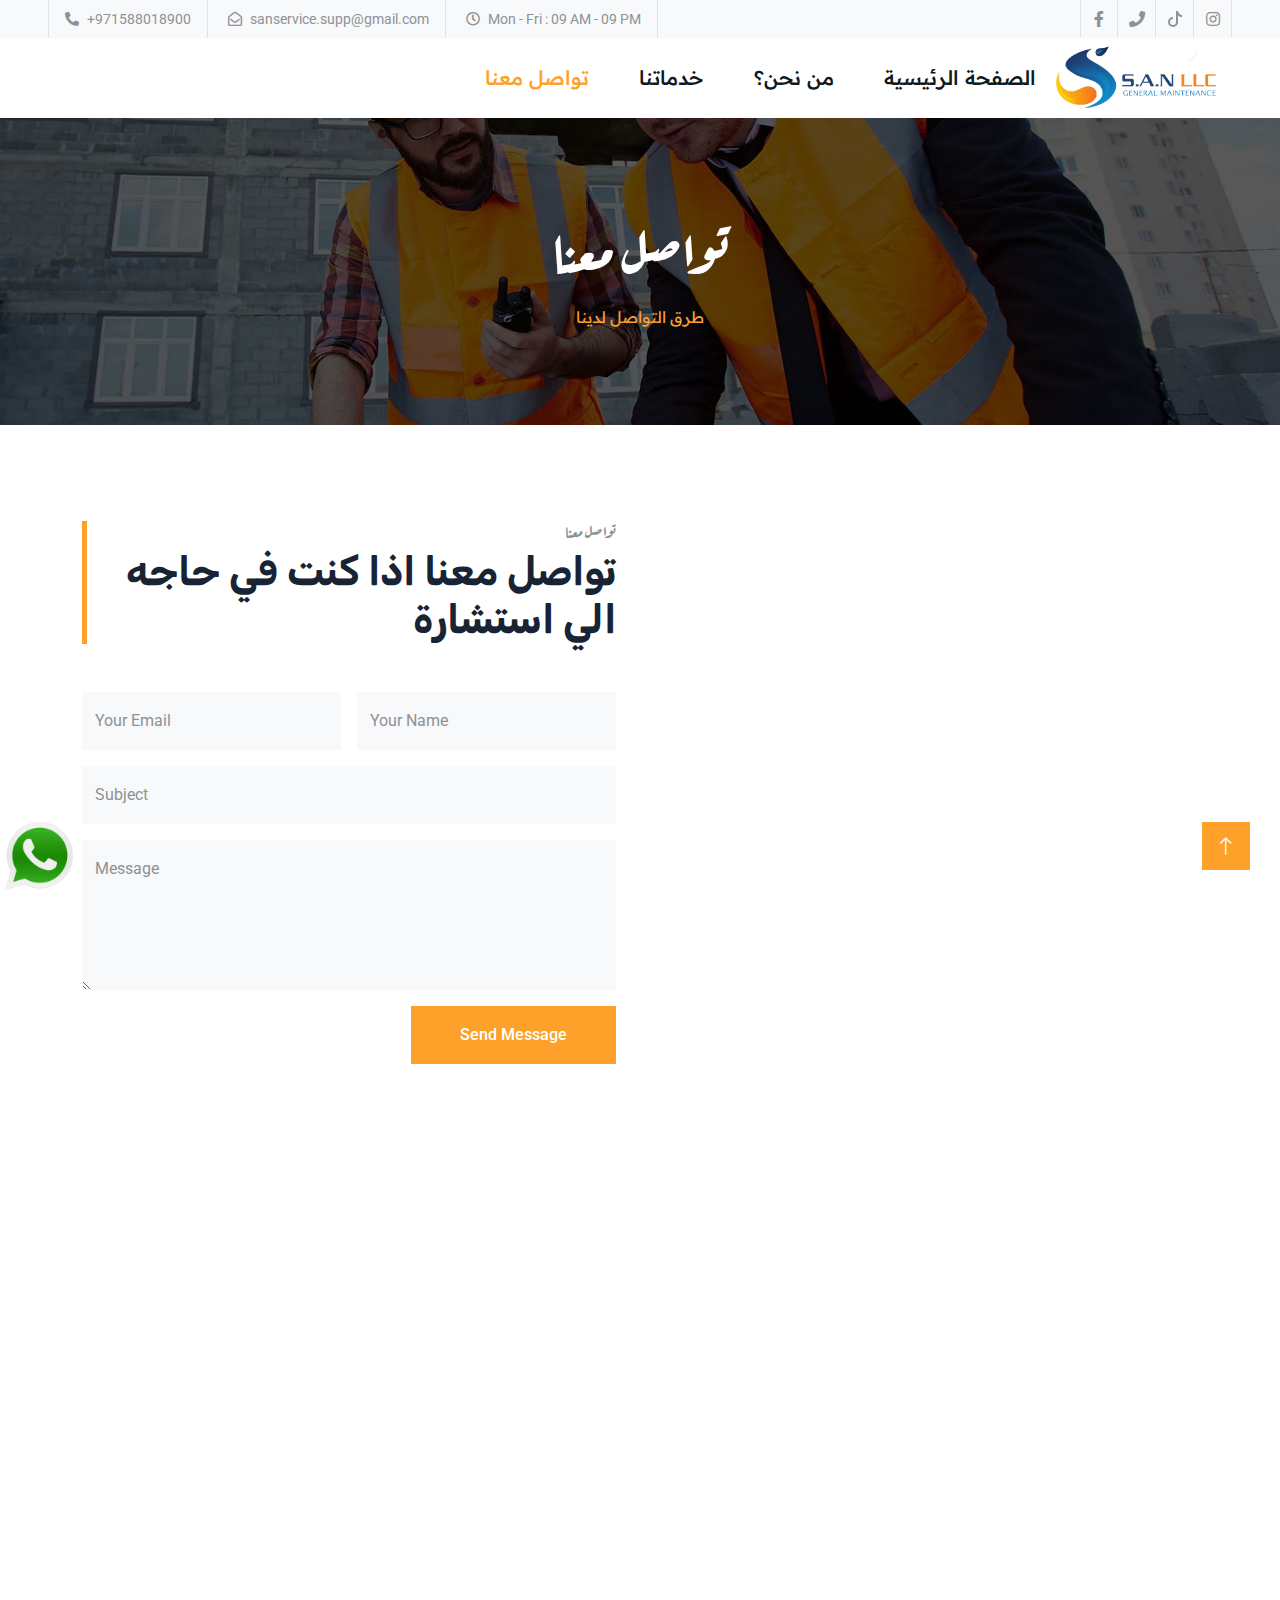
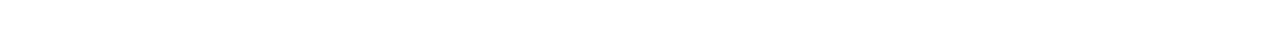
<file: contact.html>
<!DOCTYPE html>
<html lang="en">

<head>
    <meta charset="utf-8">
    <title>سهم النيل للصيانة والتنظيف</title>
    <meta content="width=device-width, initial-scale=1.0" name="viewport">
    <meta content="" name="keywords">
    <meta content="" name="description">

    <!-- Favicon -->
    <link href="img/logopng.png" rel="icon">

    <!-- Google Web Fonts -->
    <link rel="preconnect" href="https://fonts.googleapis.com">
    <link rel="preconnect" href="https://fonts.gstatic.com" crossorigin>
    <link href="https://fonts.googleapis.com/css2?family=Roboto:wght@400;500&family=Poppins:wght@600;700&display=swap" rel="stylesheet"> 

    <!-- Icon Font Stylesheet -->
    <link href="https://cdnjs.cloudflare.com/ajax/libs/font-awesome/5.10.0/css/all.min.css" rel="stylesheet">
    <link href="https://cdn.jsdelivr.net/npm/bootstrap-icons@1.4.1/font/bootstrap-icons.css" rel="stylesheet">

    <!-- Libraries Stylesheet -->
    <link href="lib/animate/animate.min.css" rel="stylesheet">
    <link href="lib/owlcarousel/assets/owl.carousel.min.css" rel="stylesheet">

    <!-- Customized Bootstrap Stylesheet -->
    <link href="css/bootstrap.min.css" rel="stylesheet">

    <!-- Template Stylesheet -->
    <link href="css/style.css" rel="stylesheet">
</head>

<body>
    <!-- Spinner Start -->
    <div id="spinner" class="show bg-white position-fixed translate-middle w-100 vh-100 top-50 start-50 d-flex align-items-center justify-content-center">
        <div class="spinner-grow text-primary" role="status"></div>
    </div>
    <!-- Spinner End -->


      <!-- Topbar Start -->
      <a href="https://api.whatsapp.com/send/?phone=971588018900&text&type=phone_number&app_absent=0" target="_blank" id="whatsapp" class="btn btn-lg  btn-lg-square">
        <img src="img/w.png" alt="WhatsApp Icon" width="70px">
      </a>
      <div class="container-fluid bg-light p-0" id="topico">
        <div class="row gx-0 d-none d-lg-flex">
            <div class="col-lg-7 px-5 text-start">
                <div class="h-100 d-inline-flex align-items-center border-start border-end px-3">
                    <small class="fa fa-phone-alt me-2"></small>
                    <small>+971588018900</small>
                </div>
                <div class="h-100 d-inline-flex align-items-center border-end px-3">
                    <small class="far fa-envelope-open me-2"></small>
                    <small>sanservice.supp@gmail.com</small>
                </div>
                <div class="h-100 d-inline-flex align-items-center border-end px-3">
                    <small class="far fa-clock me-2"></small>
                    <small>Mon - Fri : 09 AM - 09 PM</small>
                </div>
            </div>
            <div class="col-lg-5 px-5 text-end">
                <div class="h-100 d-inline-flex align-items-center">
                    <a class="btn btn-square border-end border-start" href=""><i class="fab fa-facebook-f"></i></a>
                    <a class="btn btn-square border-end" href=""><i class='fas fa-phone'></i></a>
                    <a class="btn btn-square border-end" href=""><svg xmlns="http://www.w3.org/2000/svg" width="16" height="16" fill="currentColor" class="bi bi-tiktok" viewBox="0 0 16 16">
                        <path d="M9 0h1.98c.144.715.54 1.617 1.235 2.512C12.895 3.389 13.797 4 15 4v2c-1.753 0-3.07-.814-4-1.829V11a5 5 0 1 1-5-5v2a3 3 0 1 0 3 3z"/>
                      </svg></a>
                    <a class="btn btn-square border-end" href=""><i class="fab fa-instagram"></i></a>
                </div>
            </div>
        </div>
    </div>
    <!-- Topbar End -->


    <!-- Navbar Start -->
    <nav class="navbar navbar-expand-lg bg-white navbar-light sticky-top px-4 px-lg-5 py-lg-0">
        <a href="index.html" class="navbar-brand d-flex align-items-center">
          <img class="photopng" src="img/slog.png">
        </a>
        <button type="button" class="navbar-toggler" data-bs-toggle="collapse" data-bs-target="#navbarCollapse">
            <span class="navbar-toggler-icon"></span>
        </button>
        <div class="collapse navbar-collapse" id="navbarCollapse">
            <div class="navbar-nav ms-auto py-3 py-lg-0">
                <a href="index.html" class="nav-item nav-link  hover-underline-animation">الصفحة الرئيسية</a>
                <a href="about.html" class="nav-item nav-link  hover-underline-animation">من نحن؟</a>

                <a href="service.html" class="nav-item nav-link  hover-underline-animation">خدماتنا</a>
                <a href="contact.html" class="nav-item nav-link active hover-underline-animation ">تواصل معنا</a>
            </div>
        </div>
    </nav>
    <!-- Navbar End -->


    <!-- Page Header Start -->
    <div class="container-fluid page-header py-5 mb-5 wow fadeIn" data-wow-delay="0.1s">
        <div class="container text-center py-5">
            <h1 class="display-4 text-white animated slideInDown mb-4 Aref">تواصل معنا</h1>
            <nav aria-label="breadcrumb animated slideInDown">
                <ol class="breadcrumb justify-content-center mb-0">
                    <li class="breadcrumb-item text-primary active Readex" aria-current="page">طرق التواصل لدينا</li>
                </ol>
            </nav>
        </div>
    </div>
    <!-- Page Header End -->


    <!-- Contact Start -->
    <div class="container-xxl py-5">
        <div class="container">
            <div class="row g-5">
               
                <div class="col-lg-6 wow fadeInUp" data-wow-delay="0.1s" style="min-height: 450px;">
                    <div class="position-relative h-100">
                        <iframe src="https://www.google.com/maps/embed?pb=!1m18!1m12!1m3!1d462561.6574537445!2d55.22748795!3d25.076022449999996!2m3!1f0!2f0!3f0!3m2!1i1024!2i768!4f13.1!3m3!1m2!1s0x3e5f43496ad9c645%3A0xbde66e5084295162!2sDubai!5e0!3m2!1sen!2sae!4v1703152683153!5m2!1sen!2sae" width="500" height="450" style="border:0;" allowfullscreen="" loading="lazy" referrerpolicy="no-referrer-when-downgrade"></iframe>
                    </div>
                </div>
                <div class="col-lg-6 wow fadeInUp" data-wow-delay="0.5s">
                    <div class="border-start border-5 border-primary ps-4 mb-5">
                        <h6 class="text-body text-uppercase mb-2 Aref">تواصل معنا</h6>
                        <h1 class="display-6 mb-0 rubik">تواصل معنا اذا كنت في حاجه الي استشارة</h1>
                    </div>
                    <form>
                        <div class="row g-3">
                            <div class="col-md-6">
                                <div class="form-floating">
                                    <input required type="text" class="form-control border-0 bg-light" id="name" placeholder="Your Name">
                                    <label for="name">Your Name</label>
                                </div>
                            </div>
                            <div class="col-md-6">
                                <div class="form-floating">
                                    <input  required type="email" class="form-control border-0 bg-light" id="email" placeholder="Your Email">
                                    <label for="email">Your Email</label>
                                </div>
                            </div>
                            <div class="col-12">
                                <div class="form-floating">
                                    <input required type="text" class="form-control border-0 bg-light" id="subject" placeholder="Subject">
                                    <label for="subject">Subject</label>
                                </div>
                            </div>
                            <div class="col-12">
                                <div class="form-floating">
                                    <textarea required class="form-control border-0 bg-light" placeholder="Leave a message here" id="message" style="height: 150px"></textarea>
                                    <label for="message">Message</label>
                                </div>
                            </div>
                            <div class="col-12">
                                <button class="btn btn-primary py-3 px-5" type="submit"><a href="call:" style="color: white;">Send Message</a> </button>
                            </div>
                        </div>
                    </form>
                </div>
            </div>
        </div>
    </div>
    <!-- Contact End -->


      <!-- Footer Start -->
<div class="container-fluid bg-dark footer mt-5 pt-5 wow fadeIn" data-wow-delay="0.1s">
    <div class="container py-5">
        <div class="row g-5">
            <div class="col-lg-3 col-md-6">
                <img src="img/slog.png" width="250px" style="background-color: white; border-radius: 10%;">
                <div class="d-flex pt-2" style="margin-right: 20%;">
                    <a class="btn btn-square btn-outline-primary me-1" href=""><i class='fas fa-phone' ></i>
                    </a>
                    <a class="btn btn-square btn-outline-primary me-1" href="https://www.tiktok.com/@sahmalnil"><svg xmlns="http://www.w3.org/2000/svg" width="16" height="16" fill="currentColor" class="bi bi-tiktok" viewBox="0 0 16 16">
                        <path d="M9 0h1.98c.144.715.54 1.617 1.235 2.512C12.895 3.389 13.797 4 15 4v2c-1.753 0-3.07-.814-4-1.829V11a5 5 0 1 1-5-5v2a3 3 0 1 0 3 3z"/>
                      </svg></a>

                    <a class="btn btn-square btn-outline-primary me-1" href="https://www.facebook.com/profile.php?id=61553944260190"><i class="fab fa-facebook-f"></i></a>
                    <a class="btn btn-square btn-outline-primary me-0" href="https://www.instagram.com/sanservicegeneral/"><i class="fab fa-instagram"></i></a>
                </div>
            </div>

            <div class="col-lg-3 col-md-6">
                <h4 class="text-light mb-4 rubik">مكان خدماتنا</h4>
                <p><i class="fa fa-map-marker-alt me-3 mar"></i>في جميع أنحاء الإمارات العربية</p>
                <p><i class="fa fa-phone-alt me-3 mar" style="direction: rtl;"></i>971588018900+</p>
                <p><i class="fa fa-envelope me-3 "></i>sanservice.supp@gmail.com</p>
            </div>

            <div class="col-lg-3 col-md-6">
                <h4 class="text-light mb-4 rubik " >انواع الصيانات والتنظيف</h4>
                <p class="rubik para "><i class="fa fa-check-square btn-outline-primary me-1" aria-hidden="true"></i> فحص وصيانة و تجديد اعمال الكهرباء والاضاءة </p>
                <p class="rubik para"><i class="fa fa-check-square btn-outline-primary me-1" aria-hidden="true"></i> فحص وصيانة وتجديد أعمال التكييف والتبريد </p>
                <p class="rubik para"><i class="fa fa-check-square btn-outline-primary me-1" aria-hidden="true"></i> فحص وصيانة وتجديد أعمال الصحي وخزانات المياه </p>
                <p class="rubik para"><i class="fa fa-check-square btn-outline-primary me-1" aria-hidden="true"></i> فحص وصيانة وتجديد أعمال الديكور الداخلي، بما في ذلك الأصباغ والجبس والسيراميك </p>
            </div>

            <div class="col-lg-3 col-md-6">
                <h4 class="text-light mb-4 rubik">انواع الصيانات والتنظيف</h4>
                <p class="rubik para"><i class="fa fa-check-square btn-outline-primary me-1" aria-hidden="true"></i> فحص وتنظيف وتعقيم مجاري الهواء ومخارج الهواء للمكيفات (الدكت) </p>
                <p class="rubik para"><i class="fa fa-check-square btn-outline-primary me-1" aria-hidden="true"></i> تلميع الأرضيات، بما في ذلك جلي السيراميك </p>
                <p class="rubik para"><i class="fa fa-check-square btn-outline-primary me-1" aria-hidden="true"></i> تنظيف المطابخ وقنوات التهوية </p>
                <p class="rubik para"><i class="fa fa-check-square btn-outline-primary me-1" aria-hidden="true"></i> صيانة وتجديد شامل للمبنى </p>
            </div>
        </div>
    </div>
</div>


<!-- Footer End -->


    <!-- Back to Top -->
    <a href="#" class="btn btn-lg btn-primary btn-lg-square back-to-top"><i class="bi bi-arrow-up"></i></a>


    <!-- JavaScript Libraries -->
    <script src="https://code.jquery.com/jquery-3.4.1.min.js"></script>
    <script src="https://cdn.jsdelivr.net/npm/bootstrap@5.0.0/dist/js/bootstrap.bundle.min.js"></script>
    <script src="lib/wow/wow.min.js"></script>
    <script src="lib/easing/easing.min.js"></script>
    <script src="lib/waypoints/waypoints.min.js"></script>
    <script src="lib/owlcarousel/owl.carousel.min.js"></script>

    <!-- Template Javascript -->
    <script src="js/main.js"></script>
</body>

</html>
</file>
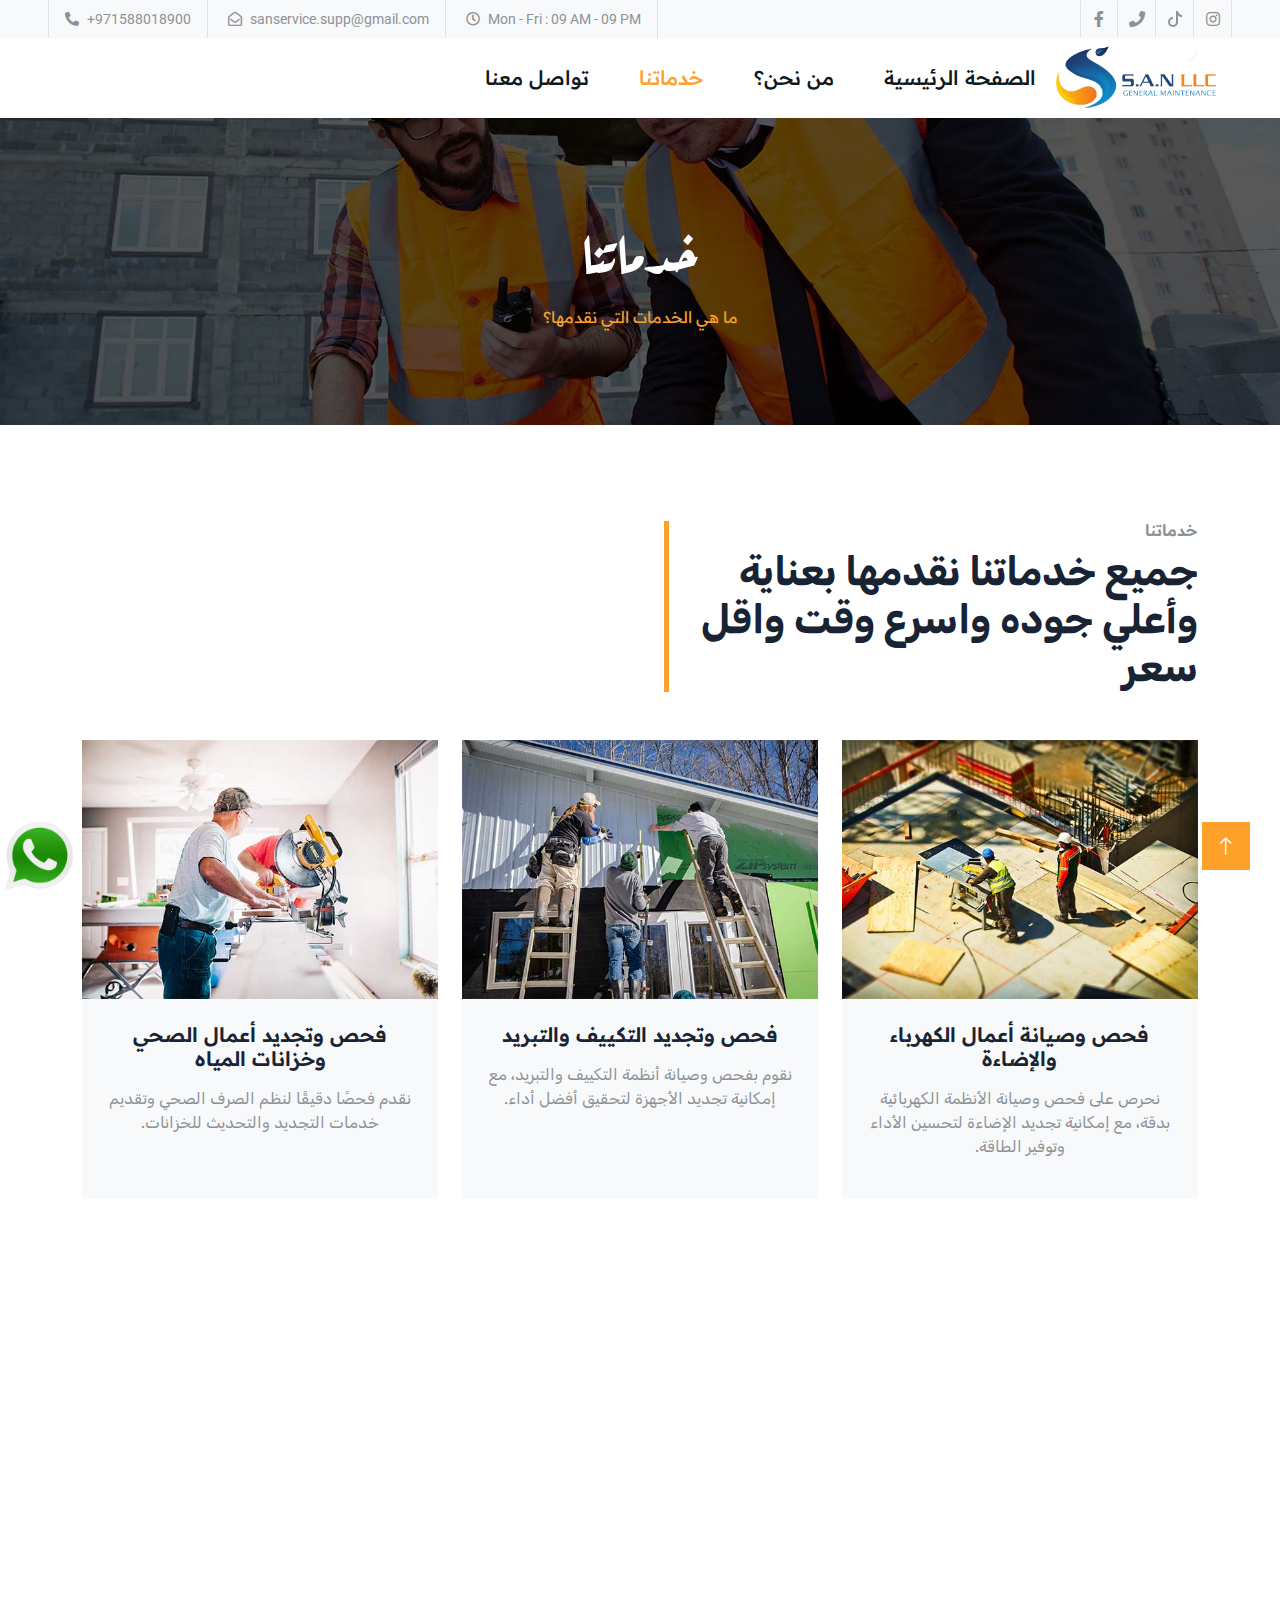
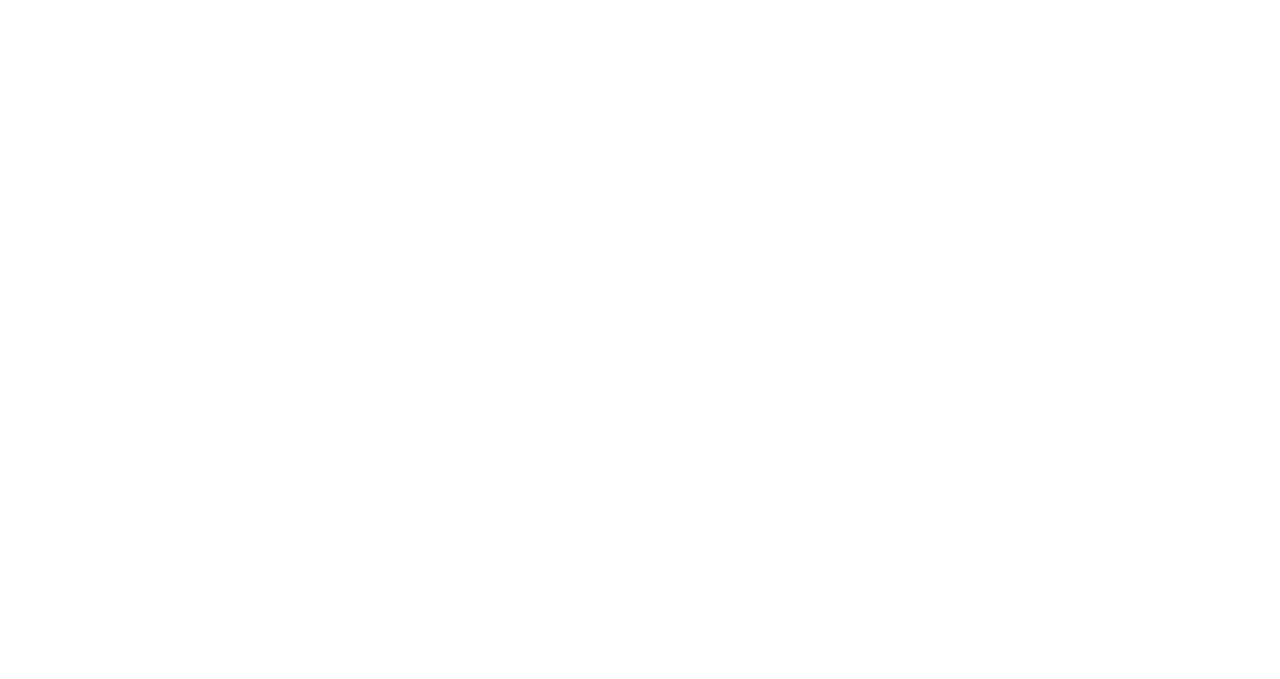
<file: service.html>
<!DOCTYPE html>
<html lang="en">

<head>
    <meta charset="utf-8">
    <title>سهم النيل للصيانة والتنظيف</title>
    <meta content="width=device-width, initial-scale=1.0" name="viewport">
    <meta content="" name="keywords">
    <meta content="" name="description">

    <!-- Favicon -->
    <link href="img/logopng.png" rel="icon">

    <!-- Google Web Fonts -->
    <link rel="preconnect" href="https://fonts.googleapis.com">
    <link rel="preconnect" href="https://fonts.gstatic.com" crossorigin>
    <link href="https://fonts.googleapis.com/css2?family=Roboto:wght@400;500&family=Poppins:wght@600;700&display=swap" rel="stylesheet"> 

    <!-- Icon Font Stylesheet -->
    <link href="https://cdnjs.cloudflare.com/ajax/libs/font-awesome/5.10.0/css/all.min.css" rel="stylesheet">
    <link href="https://cdn.jsdelivr.net/npm/bootstrap-icons@1.4.1/font/bootstrap-icons.css" rel="stylesheet">

    <!-- Libraries Stylesheet -->
    <link href="lib/animate/animate.min.css" rel="stylesheet">
    <link href="lib/owlcarousel/assets/owl.carousel.min.css" rel="stylesheet">

    <!-- Customized Bootstrap Stylesheet -->
    <link href="css/bootstrap.min.css" rel="stylesheet">

    <!-- Template Stylesheet -->
    <link href="css/style.css" rel="stylesheet">
</head>

<body>
    <!-- Spinner Start -->
    <div id="spinner" class="show bg-white position-fixed translate-middle w-100 vh-100 top-50 start-50 d-flex align-items-center justify-content-center">
        <div class="spinner-grow text-primary" role="status"></div>
    </div>
    <!-- Spinner End -->


       <!-- Topbar Start -->
       <a href="https://api.whatsapp.com/send/?phone=971588018900&text&type=phone_number&app_absent=0" target="_blank" id="whatsapp" class="btn btn-lg  btn-lg-square">
        <img src="img/w.png" alt="WhatsApp Icon" width="70px">
      </a>
       <div class="container-fluid bg-light p-0" id="topico">
        <div class="row gx-0 d-none d-lg-flex">
            <div class="col-lg-7 px-5 text-start">
                <div class="h-100 d-inline-flex align-items-center border-start border-end px-3">
                    <small class="fa fa-phone-alt me-2"></small>
                    <small>+971588018900</small>
                </div>
                <div class="h-100 d-inline-flex align-items-center border-end px-3">
                    <small class="far fa-envelope-open me-2"></small>
                    <small>sanservice.supp@gmail.com</small>
                </div>
                <div class="h-100 d-inline-flex align-items-center border-end px-3">
                    <small class="far fa-clock me-2"></small>
                    <small>Mon - Fri : 09 AM - 09 PM</small>
                </div>
            </div>
            <div class="col-lg-5 px-5 text-end">
                <div class="h-100 d-inline-flex align-items-center">
                    <a class="btn btn-square border-end border-start" href=""><i class="fab fa-facebook-f"></i></a>
                    <a class="btn btn-square border-end" href=""><i class='fas fa-phone'></i></a>
                    <a class="btn btn-square border-end" href=""><svg xmlns="http://www.w3.org/2000/svg" width="16" height="16" fill="currentColor" class="bi bi-tiktok" viewBox="0 0 16 16">
                        <path d="M9 0h1.98c.144.715.54 1.617 1.235 2.512C12.895 3.389 13.797 4 15 4v2c-1.753 0-3.07-.814-4-1.829V11a5 5 0 1 1-5-5v2a3 3 0 1 0 3 3z"/>
                      </svg></a>
                    <a class="btn btn-square border-end" href=""><i class="fab fa-instagram"></i></a>
                </div>
            </div>
        </div>
    </div>
    <!-- Topbar End -->


    <!-- Navbar Start -->
    <nav class="navbar navbar-expand-lg bg-white navbar-light sticky-top px-4 px-lg-5 py-lg-0">
        <a href="index.html" class="navbar-brand d-flex align-items-center">
          <img class="photopng" src="img/slog.png">
        </a>
        <button type="button" class="navbar-toggler" data-bs-toggle="collapse" data-bs-target="#navbarCollapse">
            <span class="navbar-toggler-icon"></span>
        </button>
        <div class="collapse navbar-collapse" id="navbarCollapse">
            <div class="navbar-nav ms-auto py-3 py-lg-0">
                <a href="index.html" class="nav-item nav-link  hover-underline-animation">الصفحة الرئيسية</a>
                <a href="about.html" class="nav-item nav-link  hover-underline-animation">من نحن؟</a>

                <a href="service.html" class="nav-item nav-link active hover-underline-animation">خدماتنا</a>
                <a href="contact.html" class="nav-item nav-link hover-underline-animation ">تواصل معنا</a>
            </div>
        </div>
    </nav>
    <!-- Navbar End -->


    <!-- Page Header Start -->
    <div class="container-fluid page-header py-5 mb-5 wow fadeIn" data-wow-delay="0.1s">
        <div class="container text-center py-5">
            <h1 class="display-4 text-white animated slideInDown mb-4 Aref">خدماتنا</h1>
            <nav aria-label="breadcrumb animated slideInDown">
                <ol class="breadcrumb justify-content-center mb-0">
                    <li class="breadcrumb-item text-primary active Readex" aria-current="page">ما هي الخدمات التي نقدمها؟</li>
                </ol>
            </nav>
        </div>
    </div>
    <!-- Page Header End -->


    <!-- Service Start -->
    <div class="container-xxl py-5">
        <div class="container">
            <div class="row g-5 align-items-end mb-5">
                <div class="col-lg-6 wow fadeInUp" data-wow-delay="0.1s">
                    <div class="border-start border-5 border-primary ps-4">
                        <h6 class="text-body text-uppercase mb-2 Readex">خدماتنا</h6>
                        <h1 class="display-6 mb-0 rubik">جميع خدماتنا نقدمها بعناية وأعلي جوده واسرع وقت واقل سعر</h1>
                    </div>
                </div>
                
            </div>
            <div class="row g-4 justify-content-center">
                <div class="col-lg-4 col-md-6 wow fadeInUp" data-wow-delay="0.1s">
                    <div class="service-item bg-light overflow-hidden h-100">
                        <img class="img-fluid" src="img/service-1.jpg" alt="">
                        <div class="service-text position-relative text-center h-100 p-4">
                            <h5 class="mb-3 Readex" >فحص وصيانة أعمال الكهرباء والإضاءة
                            </h5>
                            <p class="rubik">
                                نحرص على فحص وصيانة الأنظمة الكهربائية بدقة، مع إمكانية تجديد الإضاءة لتحسين الأداء وتوفير الطاقة.


                            </p>
                        </div>
                    </div>
                </div>
                <div class="col-lg-4 col-md-6 wow fadeInUp" data-wow-delay="0.3s">
                    <div class="service-item bg-light overflow-hidden h-100">
                        <img class="img-fluid" src="img/service-2.jpg" alt="">
                        <div class="service-text position-relative text-center h-100 p-4">
                            <h5 class="mb-3 Readex">
                                فحص وتجديد التكييف والتبريد
                            </h5>
                            <p class="rubik">
                                نقوم بفحص وصيانة أنظمة التكييف والتبريد، مع إمكانية تجديد الأجهزة لتحقيق أفضل أداء.


                            </p>
                        </div>
                    </div>
                </div>
                <div class="col-lg-4 col-md-6 wow fadeInUp" data-wow-delay="0.5s">
                    <div class="service-item bg-light overflow-hidden h-100">
                        <img class="img-fluid" src="img/service-3.jpg" alt="">
                        <div class="service-text position-relative text-center h-100 p-4">
                            <h5 class="mb-3 Readex">
                                فحص وتجديد أعمال الصحي وخزانات المياه
                            </h5>
                            <p class="rubik">
                                نقدم فحصًا دقيقًا لنظم الصرف الصحي وتقديم خدمات التجديد والتحديث للخزانات.


                            </p>
                        </div>
                    </div>
                </div>
                <div class="col-lg-4 col-md-6 wow fadeInUp" data-wow-delay="0.1s">
                    <div class="service-item bg-light overflow-hidden h-100">
                        <img class="img-fluid" src="img/service-4.jpg" alt="">
                        <div class="service-text position-relative text-center h-100 p-4">
                            <h5 class="mb-3 Readex">
                                فحص وتجديد الديكور الداخلي
                            </h5>
                            <p class="rubik">
                                نقدم خدمات فحص وتجديد للديكور الداخلي بما يتضمن الأصباغ والجبس والسيراميك.


                            </p>
                        </div>
                    </div>
                </div>
                <div class="col-lg-4 col-md-6 wow fadeInUp" data-wow-delay="0.3s">
                    <div class="service-item bg-light overflow-hidden h-100">
                        <img class="img-fluid" src="img/service-5.jpg" alt="">
                        <div class="service-text position-relative text-center h-100 p-4">
                            <h5 class="mb-3 Readex">
                                فحص وتنظيف مجاري الهواء ومخارج الهواء (الدكت)
                            </h5>
                            <p class="rubik">
                                نضمن فحصًا دقيقًا وتنظيفًا شاملاً لمجاري الهواء والدكت لتحسين جودة الهواء.


                            </p>
                        </div>
                    </div>
                </div>
                <div class="col-lg-4 col-md-6 wow fadeInUp" data-wow-delay="0.5s">
                    <div class="service-item bg-light overflow-hidden h-100">
                        <img class="img-fluid" src="img/service-6.jpg" alt="">
                        <div class="service-text position-relative text-center h-100 p-4">
                            <h5 class="mb-3 Readex">
                                 صيانة وتجديد شامل للمباني و 
                                تنظيف المطابخ وقنوات التهوية
                            </h5>
                            <p class="rubik">
                                نقدم خدمات تنظيف شاملة للمطابخ وصيانة قنوات التهوية وايضا نقدم خدمات صيانة وتجديد لكافة جوانب المباني لتحسينها بشكل شامل.




                            </p>
                        </div>
                    </div>
                </div>
            </div>
        </div>
    </div>
    <!-- Service End -->

   <!-- Footer Start -->
<div class="container-fluid bg-dark footer mt-5 pt-5 wow fadeIn" data-wow-delay="0.1s">
    <div class="container py-5">
        <div class="row g-5">
            <div class="col-lg-3 col-md-6">
                <img src="img/slog.png" width="250px" style="background-color: white; border-radius: 10%;">
                <div class="d-flex pt-2" style="margin-right: 20%;">
                    <a class="btn btn-square btn-outline-primary me-1" href=""><i class='fas fa-phone' ></i>
                    </a>
                    <a class="btn btn-square btn-outline-primary me-1" href="https://www.tiktok.com/@sahmalnil"><svg xmlns="http://www.w3.org/2000/svg" width="16" height="16" fill="currentColor" class="bi bi-tiktok" viewBox="0 0 16 16">
                        <path d="M9 0h1.98c.144.715.54 1.617 1.235 2.512C12.895 3.389 13.797 4 15 4v2c-1.753 0-3.07-.814-4-1.829V11a5 5 0 1 1-5-5v2a3 3 0 1 0 3 3z"/>
                      </svg></a>

                    <a class="btn btn-square btn-outline-primary me-1" href="https://www.facebook.com/profile.php?id=61553944260190"><i class="fab fa-facebook-f"></i></a>
                    <a class="btn btn-square btn-outline-primary me-0" href="https://www.instagram.com/sanservicegeneral/"><i class="fab fa-instagram"></i></a>
                </div>
            </div>

            <div class="col-lg-3 col-md-6">
                <h4 class="text-light mb-4 rubik">مكان خدماتنا</h4>
                <p><i class="fa fa-map-marker-alt me-3 mar"></i>في جميع أنحاء الإمارات العربية</p>
                <p><i class="fa fa-phone-alt me-3 mar" style="direction: rtl;"></i>971588018900+</p>
                <p><i class="fa fa-envelope me-3 "></i>sanservice.supp@gmail.com</p>
            </div>

            <div class="col-lg-3 col-md-6">
                <h4 class="text-light mb-4 rubik " >انواع الصيانات والتنظيف</h4>
                <p class="rubik para "><i class="fa fa-check-square btn-outline-primary me-1" aria-hidden="true"></i> فحص وصيانة و تجديد اعمال الكهرباء والاضاءة </p>
                <p class="rubik para"><i class="fa fa-check-square btn-outline-primary me-1" aria-hidden="true"></i> فحص وصيانة وتجديد أعمال التكييف والتبريد </p>
                <p class="rubik para"><i class="fa fa-check-square btn-outline-primary me-1" aria-hidden="true"></i> فحص وصيانة وتجديد أعمال الصحي وخزانات المياه </p>
                <p class="rubik para"><i class="fa fa-check-square btn-outline-primary me-1" aria-hidden="true"></i> فحص وصيانة وتجديد أعمال الديكور الداخلي، بما في ذلك الأصباغ والجبس والسيراميك </p>
            </div>

            <div class="col-lg-3 col-md-6">
                <h4 class="text-light mb-4 rubik">انواع الصيانات والتنظيف</h4>
                <p class="rubik para"><i class="fa fa-check-square btn-outline-primary me-1" aria-hidden="true"></i> فحص وتنظيف وتعقيم مجاري الهواء ومخارج الهواء للمكيفات (الدكت) </p>
                <p class="rubik para"><i class="fa fa-check-square btn-outline-primary me-1" aria-hidden="true"></i> تلميع الأرضيات، بما في ذلك جلي السيراميك </p>
                <p class="rubik para"><i class="fa fa-check-square btn-outline-primary me-1" aria-hidden="true"></i> تنظيف المطابخ وقنوات التهوية </p>
                <p class="rubik para"><i class="fa fa-check-square btn-outline-primary me-1" aria-hidden="true"></i> صيانة وتجديد شامل للمبنى </p>
            </div>
        </div>
    </div>
</div>


<!-- Footer End -->


    <!-- Back to Top -->
    <a href="#" class="btn btn-lg btn-primary btn-lg-square back-to-top"><i class="bi bi-arrow-up"></i></a>


    <!-- JavaScript Libraries -->
    <script src="https://code.jquery.com/jquery-3.4.1.min.js"></script>
    <script src="https://cdn.jsdelivr.net/npm/bootstrap@5.0.0/dist/js/bootstrap.bundle.min.js"></script>
    <script src="lib/wow/wow.min.js"></script>
    <script src="lib/easing/easing.min.js"></script>
    <script src="lib/waypoints/waypoints.min.js"></script>
    <script src="lib/owlcarousel/owl.carousel.min.js"></script>

    <!-- Template Javascript -->
    <script src="js/main.js"></script>
</body>

</html>
</file>
<file: css/style.css>
/********** Template CSS **********/
@import url('https://fonts.googleapis.com/css2?family=Aref+Ruqaa&family=Outfit:wght@400;700&family=Readex+Pro:wght@500&family=Rubik&display=swap');
body {direction:rtl;}
#topico { direction: ltr;}
:root {
    --primary: #FDA12B;
    --secondary: #8D9297;
    --light: #F8F9FA;
    --dark: #182333;
}

.back-to-top {
    position: fixed;
    display: none;
    right: 30px;
    bottom: 30px;
    z-index: 99;
}


/*** Spinner ***/
#spinner {
    opacity: 0;
    visibility: hidden;
    transition: opacity .5s ease-out, visibility 0s linear .5s;
    z-index: 99999;
}

#spinner.show {
    transition: opacity .5s ease-out, visibility 0s linear 0s;
    visibility: visible;
    opacity: 1;
}


/*** Button ***/
.btn {
    font-weight: 500;
    transition: .5s;
}

.btn.btn-primary,
.btn.btn-outline-primary:hover {
    color: #FFFFFF;
}

.btn-square {
    width: 38px;
    height: 38px;
}

.btn-sm-square {
    width: 32px;
    height: 32px;
}

.btn-lg-square {
    width: 48px;
    height: 48px;
}

.btn-square,
.btn-sm-square,
.btn-lg-square {
    padding: 0;
    display: flex;
    align-items: center;
    justify-content: center;
    font-weight: normal;
}


/*** Navbar ***/
.navbar.sticky-top {
    top: -100px;
    transition: .5s;
}

.navbar .navbar-nav .nav-link {
    font-family: 'Readex Pro', sans-serif;
    margin-left: 30px;
    padding: 25px 0;
    margin-right: 20px;
    font-size: 20px;
    color: #101820;
    font-weight: 500;
    
    text-transform: uppercase;
    outline: none;
}
.hover-underline-animation {
    display: inline-block;
    position: relative;
    color: #DAA03D;
  }
  
  .hover-underline-animation:after {
    content: '';
    position: absolute;
    width: 100%;
    transform: scaleX(0);
    height: 2px;
    bottom: 0;
    top: 60px;
    left: 0;
    background-color: #DAA03D;
    transform-origin: bottom right;
    transition: transform 0.25s ease-out;
  }
  
  .hover-underline-animation:hover:after {
    transform: scaleX(1);
    transform-origin: bottom left;
  }
.navbar .navbar-nav .nav-link:hover {
    
        color: #F2AA4C;
        background-color: #343148;
        border-radius: 5%;
        transition-duration: 1s;
    
}
.navbar .navbar-nav .nav-link.active {        color: var(--primary);
}

.navbar .dropdown-toggle::after {
    border: none;
    content: "\f107";
    font-family: "Font Awesome 5 Free";
    font-weight: 900;
    vertical-align: middle;
    margin-left: 8px;
}

@media (max-width: 991.98px) {
    .navbar .navbar-nav .nav-link  {
        margin-left: 0;
        padding: 10px 0;
    }

    .navbar .navbar-nav {
        margin-top: 25px;
        border-top: 1px solid #EEEEEE;
    }
}

@media (min-width: 992px) {
    .navbar .nav-item .dropdown-menu {
        display: block;
        border: none;
        margin-top: 0;
        top: 150%;
        right: 0;
        opacity: 0;
        visibility: hidden;
        transition: .5s;
    }

    .navbar .nav-item:hover .dropdown-menu {
        top: 100%;
        visibility: visible;
        transition: .5s;
        opacity: 1;
    }
}


/*** Header ***/
.carousel-caption {
    top: 0;
    left: 0;
    right: 0;
    bottom: 0;
    display: flex;
    align-items: center;
    text-align: start;
    background: rgba(0, 0, 0, .65);
    z-index: 1;
}

.carousel-control-prev,
.carousel-control-next {
    width: 15%;
}

.carousel-control-prev-icon,
.carousel-control-next-icon {
    width: 4rem;
    height: 4rem;
    background-color: var(--dark);
    border: 15px solid var(--dark);
    border-radius: 50px;
}

.carousel-caption .breadcrumb-item+.breadcrumb-item::before {
    content: "\f111";
    font-family: "Font Awesome 5 Free";
    font-weight: 900;
    color: var(--primary);
}

@media (max-width: 768px) {
    #header-carousel .carousel-item {
        position: relative;
        min-height: 450px;
    }
    
    #header-carousel .carousel-item img {
        position: absolute;
        width: 100%;
        height: 100%;
        object-fit: cover;
    }

    .carousel-control-prev-icon,
    .carousel-control-next-icon {
        width: 3rem;
        height: 3rem;
        border-width: 12px;
    }
}

.page-header {
    background: linear-gradient(rgba(0, 0, 0, .65), rgba(0, 0, 0, .65)), url(../img/carousel-1.jpg) center center no-repeat;
    background-size: cover;
}

.page-header .breadcrumb-item+.breadcrumb-item::before {
    color: #999999;
}


/*** Facts ***/
.facts-overlay {
    position: absolute;
    padding: 30px;
    width: 100%;
    height: 100%;
    top: 0;
    left: 0;
    display: flex;
    flex-direction: column;
    justify-content: center;
    background: rgba(0, 0, 0, .65);
}

.facts-overlay h1 {
    font-size: 120px;
    color: transparent;
    -webkit-text-stroke: 2px var(--primary);
}

.facts-overlay a:hover {
    color: var(--primary) !important;
}


/*** Service ***/
.service-text::before {
    position: absolute;
    content: "";
    width: 100%;
    height: 0;
    top: 0;
    left: 0;
    background: var(--primary);
    opacity: 0;
    transition: .5s;
}

.service-item:hover .service-text::before {
    height: 100%;
    opacity: 1;
}

.service-text * {
    position: relative;
    transition: .5s;
    z-index: 1;
}

.service-item:hover .service-text * {
    color: #FFFFFF !important;
}


/*** Appointment ***/
.appointment {
    background: linear-gradient(rgba(0, 0, 0, .65), rgba(0, 0, 0, .65)), url(../img/carousel-2.jpg) center center no-repeat;
    background-size: cover;
}


/*** Team ***/
.team-text {
    position: absolute;
    width: 75%;
    bottom: 30px;
    left: 0;
    transition: .5s;
}

.team-item:hover .team-text {
    width: 100%;
}

.team-text * {
    transition: .5s;
}

.team-item:hover .team-text * {
    letter-spacing: 2px;
}


/*** Testimonial ***/
.testimonial-carousel .owl-item img {
    width: 100px;
    height: 100px;
}

.testimonial-carousel .owl-nav {
    margin-top: 30px;
    display: flex;
    justify-content: start;
}

.testimonial-carousel .owl-nav .owl-prev,
.testimonial-carousel .owl-nav .owl-next {
    margin-right: 15px;
    width: 50px;
    height: 50px;
    display: flex;
    align-items: center;
    justify-content: center;
    color: var(--dark);
    border: 2px solid var(--primary);
    border-radius: 50px;
    font-size: 18px;
    transition: .5s;
}

.testimonial-carousel .owl-nav .owl-prev:hover,
.testimonial-carousel .owl-nav .owl-next:hover {
    color: #FFFFFF;
    background: var(--primary);
}


/*** Footer ***/
.footer {
    color: #999999;
}

.footer .btn.btn-link {
    display: block;
    margin-bottom: 5px;
    padding: 0;
    color: #999999;
    font-weight: normal;
    text-transform: capitalize;
    transition: .3s;
}

.footer .btn.btn-link::before {
    position: relative;
    content: "\f105";
    font-family: "Font Awesome 5 Free";
    font-weight: 900;
    color: #999999;
    margin-right: 10px;
}

.footer .btn.btn-link:hover {
    color: var(--light);
    letter-spacing: 1px;
    box-shadow: none;
}

.footer .copyright {
    padding: 25px 0;
    font-size: 15px;
    border-top: 1px solid rgba(256, 256, 256, .1);
}

.footer .copyright a {
    color: var(--light);
}

.footer .copyright a:hover {
    color: var(--primary);
}
.photopng {
    width: 10rem;
    height: 4rem;
}
.carousel-item img {
    height : 49rem;
}
.hline:hover h1{
    color: black;
}
.rubik {
    font-family: 'Rubik', sans-serif;

}
.Aref {
    font-family: 'Aref Ruqaa', serif;
    
}
.Readex {
    font-family: 'Readex Pro', sans-serif;
    
}
@media (max-width: 767px) {
    .oppo{
      display: none; /* Hide the specific class on mobile devices */
    }
  }
  .eng{
    direction: ltr;
  }
  .ara{
    direction: rtl;
  }
  .mar {
    margin: 8px;
  }
  .para{
    color: white;
    
  }
  #whatsapp {

    position: fixed;
    bottom: 20px;   /* Adjust as needed */
    left: 15px;     /* Adjust as needed */
    z-index: 1000;  /* Adjust as needed */
  }
</file>
